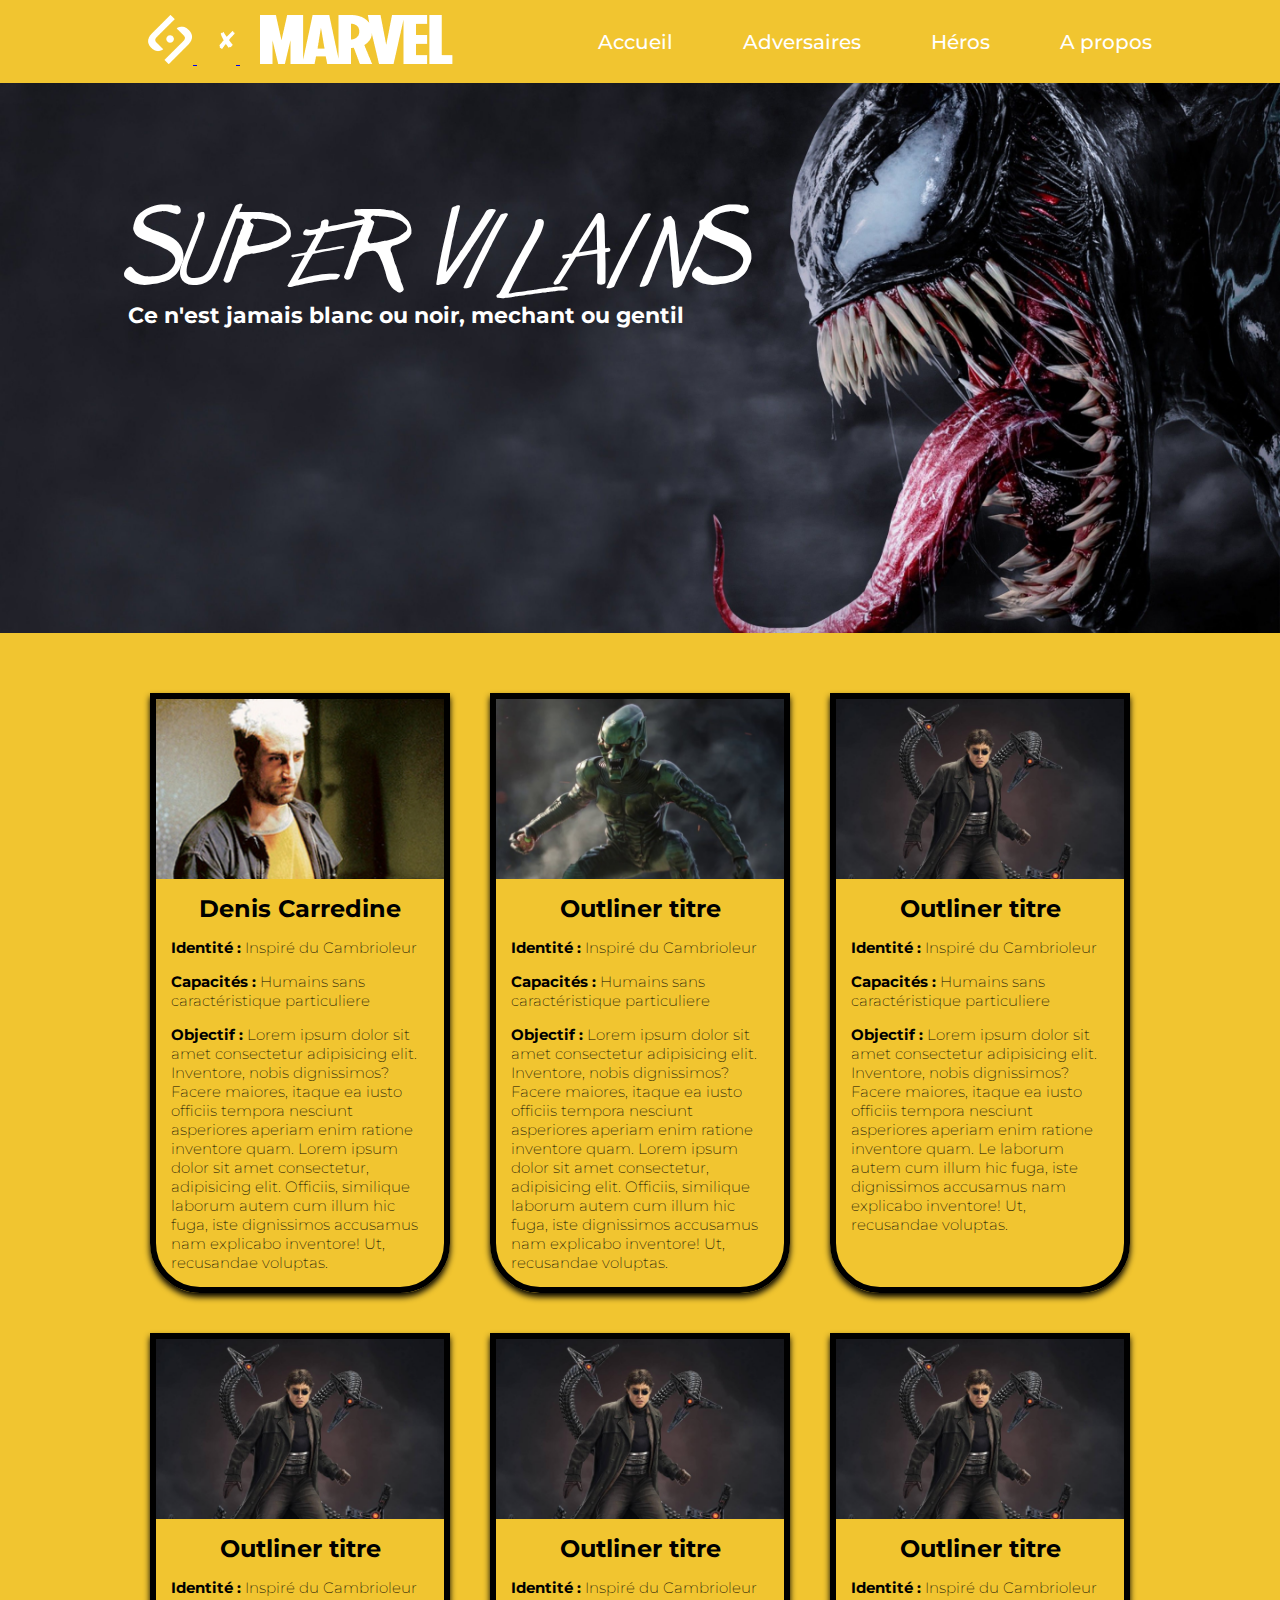
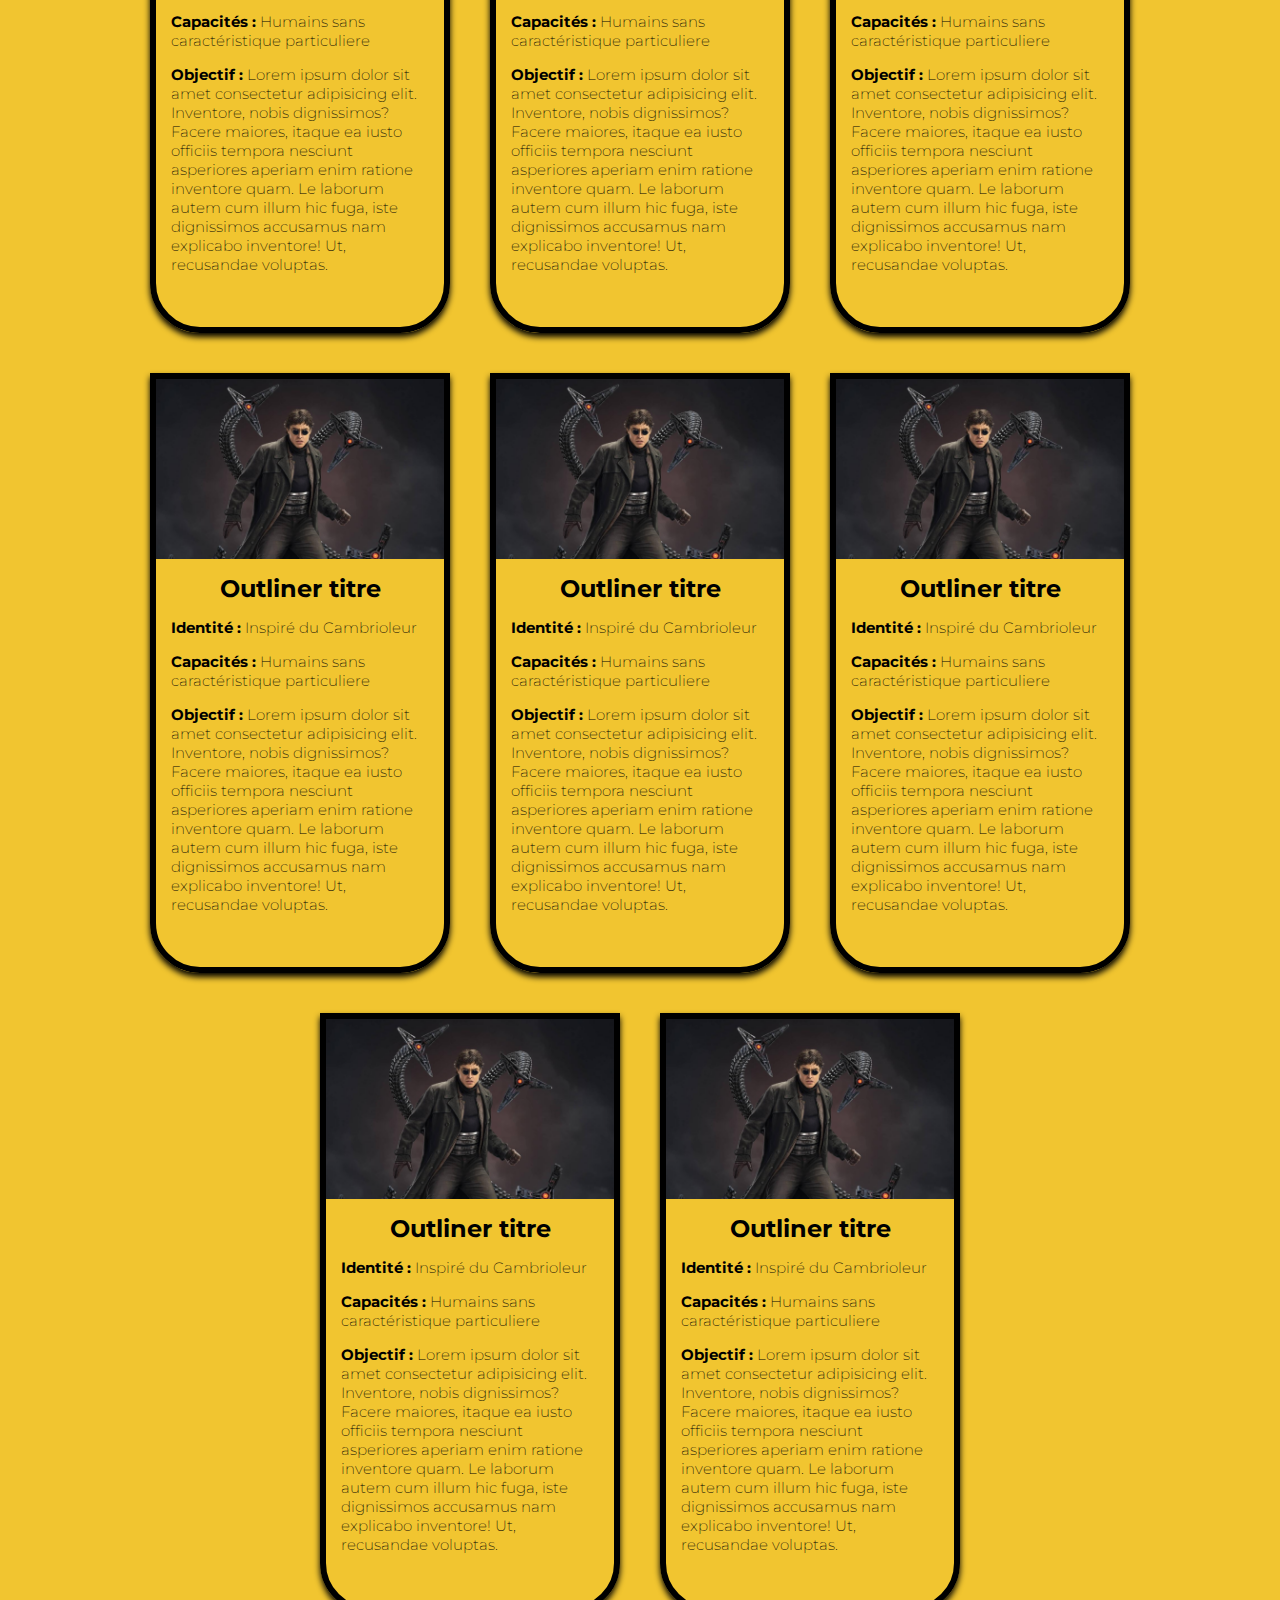
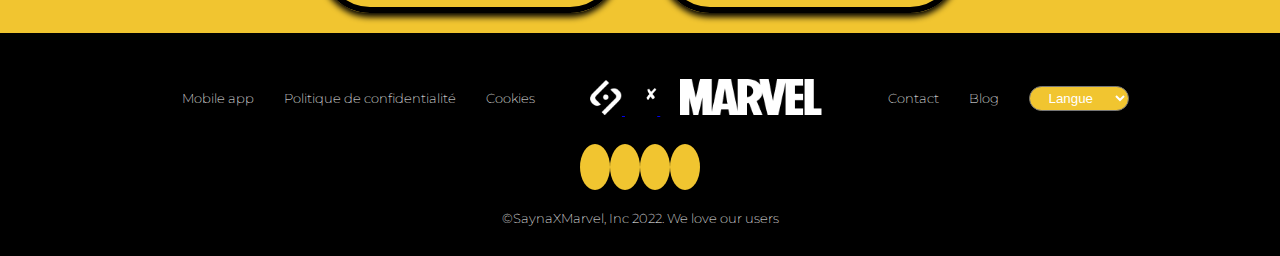
<file: SAYNA-HTMLCSS-NOWAYHOME-032022-main/SAYNA-HTMLCSS-NOWAYHOME-032022-main/adversaires.html>
<!DOCTYPE html>
<html lang="fr">
<head>
    <meta charset="UTF-8">
    <meta http-equiv="X-UA-Compatible" content="IE=edge">
    <meta name="viewport" content="width=device-width, initial-scale=1.0">
    <link rel="stylesheet" href="./assets/css/adversaires.css">
    <link rel="stylesheet" href="https://cdnjs.cloudflare.com/ajax/libs/font-awesome/6.1.1/css/all.min.css" integrity="sha512-KfkfwYDsLkIlwQp6LFnl8zNdLGxu9YAA1QvwINks4PhcElQSvqcyVLLD9aMhXd13uQjoXtEKNosOWaZqXgel0g==" crossorigin="anonymous" referrerpolicy="no-referrer" />
    <title>Spiderman - Adversaire</title>
</head>
<body>
    <header id="header-top">
        <nav>
            <div class="conteneur navigbar">
                <div class="brand">
                    <a href="bonus.html">
                        <img src="./assets/logo/logo1.png"  alt="">
                        <img src="./assets/logo/logo2.png"  alt="">
                        <img src="./assets/logo/logo3.png"  alt="">
                    </a>
                </div>
                <div class="menu">
                    <ul>
                        <li><a href="index.html" class="menu">Accueil</a></li>
                        <li><a href="adversaires.html" class="menu">Adversaires</a></li>
                        <li><a href="heros.html" class="menu">Héros</a></li>
                        <li><a href="apropos.html" class="menu">A propos</a></li>
                    </ul>
                </div>
            </div>
        </nav>
    </header>
    <main>
        <section id="hero" >
            <div class="conteneur">
                <nav>
                    <div class="brand-mobile">
                        <a href="index.html">
                            <img src="./assets/logo/logo1.png" width="15%" alt="">
                            <img src="./assets/logo/logo2.png" width="10%" alt="">
                            <img src="./assets/logo/logo3.png" width="60%" alt="">
                        </a>
                        <div><i class="fa-solid fa-ellipsis fa-2x"></i></div>
                    </div>
                </nav>
            </div>
            <div class="conteneur box">
                <h1 class="titre reveal">SUPER VILAINS</h1>
                <p class="description sous-titre">Ce n'est jamais blanc ou noir, mechant ou gentil</p>
            </div>
        </section>
        <section id="card-section" >
            <div class="conteneur">
                <div class="card">
                    <div class="card-hero">
                        <div class="card-image card-image-1"></div>
                        <h2 class="card-title">Denis Carredine</h2>
                        <div class="card-content">
                            <p><span>Identité :</span> Inspiré du Cambrioleur</p>
                            <p><span>Capacités :</span> Humains sans caractéristique particuliere</p>
                            <p><span>Objectif :</span> Lorem ipsum dolor sit amet consectetur adipisicing elit. Inventore, nobis dignissimos? Facere maiores, itaque ea iusto officiis tempora nesciunt asperiores aperiam enim ratione inventore quam. Lorem ipsum dolor sit amet consectetur, adipisicing elit. Officiis, similique laborum autem cum illum hic fuga, iste dignissimos accusamus nam explicabo inventore! Ut, recusandae voluptas.</p>
                        </div>
                    </div>
                    <div class="card-hero">
                        <div class="card-image card-image-2"></div>
                        <h2 class="card-title">Outliner titre</h2>
                        <div class="card-content">
                            <p><span>Identité :</span> Inspiré du Cambrioleur</p>
                            <p><span>Capacités :</span> Humains sans caractéristique particuliere</p>
                            <p><span>Objectif :</span> Lorem ipsum dolor sit amet consectetur adipisicing elit. Inventore, nobis dignissimos? Facere maiores, itaque ea iusto officiis tempora nesciunt asperiores aperiam enim ratione inventore quam. Lorem ipsum dolor sit amet consectetur, adipisicing elit. Officiis, similique laborum autem cum illum hic fuga, iste dignissimos accusamus nam explicabo inventore! Ut, recusandae voluptas.</p>
                        </div>
                    </div>
                    <div class="card-hero">
                        <div class="card-image card-image-3"></div>
                        <h2 class="card-title">Outliner titre</h2>
                        <div class="card-content">
                            <p><span>Identité :</span> Inspiré du Cambrioleur</p>
                            <p><span>Capacités :</span> Humains sans caractéristique particuliere</p>
                            <p><span>Objectif :</span> Lorem ipsum dolor sit amet consectetur adipisicing elit. Inventore, nobis dignissimos? Facere maiores, itaque ea iusto officiis tempora nesciunt asperiores aperiam enim ratione inventore quam. Le laborum autem cum illum hic fuga, iste dignissimos accusamus nam explicabo inventore! Ut, recusandae voluptas.</p>
                        </div>
                    </div>
                    <div class="card-hero">
                        <div class="card-image card-image-3"></div>
                        <h2 class="card-title">Outliner titre</h2>
                        <div class="card-content">
                            <p><span>Identité :</span> Inspiré du Cambrioleur</p>
                            <p><span>Capacités :</span> Humains sans caractéristique particuliere</p>
                            <p><span>Objectif :</span> Lorem ipsum dolor sit amet consectetur adipisicing elit. Inventore, nobis dignissimos? Facere maiores, itaque ea iusto officiis tempora nesciunt asperiores aperiam enim ratione inventore quam. Le laborum autem cum illum hic fuga, iste dignissimos accusamus nam explicabo inventore! Ut, recusandae voluptas.</p>
                        </div>
                    </div>
                    <div class="card-hero">
                        <div class="card-image card-image-3"></div>
                        <h2 class="card-title">Outliner titre</h2>
                        <div class="card-content">
                            <p><span>Identité :</span> Inspiré du Cambrioleur</p>
                            <p><span>Capacités :</span> Humains sans caractéristique particuliere</p>
                            <p><span>Objectif :</span> Lorem ipsum dolor sit amet consectetur adipisicing elit. Inventore, nobis dignissimos? Facere maiores, itaque ea iusto officiis tempora nesciunt asperiores aperiam enim ratione inventore quam. Le laborum autem cum illum hic fuga, iste dignissimos accusamus nam explicabo inventore! Ut, recusandae voluptas.</p>
                        </div>
                    </div>
                    <div class="card-hero">
                        <div class="card-image card-image-3"></div>
                        <h2 class="card-title">Outliner titre</h2>
                        <div class="card-content">
                            <p><span>Identité :</span> Inspiré du Cambrioleur</p>
                            <p><span>Capacités :</span> Humains sans caractéristique particuliere</p>
                            <p><span>Objectif :</span> Lorem ipsum dolor sit amet consectetur adipisicing elit. Inventore, nobis dignissimos? Facere maiores, itaque ea iusto officiis tempora nesciunt asperiores aperiam enim ratione inventore quam. Le laborum autem cum illum hic fuga, iste dignissimos accusamus nam explicabo inventore! Ut, recusandae voluptas.</p>
                        </div>
                    </div>
                    <div class="card-hero">
                        <div class="card-image card-image-3"></div>
                        <h2 class="card-title">Outliner titre</h2>
                        <div class="card-content">
                            <p><span>Identité :</span> Inspiré du Cambrioleur</p>
                            <p><span>Capacités :</span> Humains sans caractéristique particuliere</p>
                            <p><span>Objectif :</span> Lorem ipsum dolor sit amet consectetur adipisicing elit. Inventore, nobis dignissimos? Facere maiores, itaque ea iusto officiis tempora nesciunt asperiores aperiam enim ratione inventore quam. Le laborum autem cum illum hic fuga, iste dignissimos accusamus nam explicabo inventore! Ut, recusandae voluptas.</p>
                        </div>
                    </div>
                    <div class="card-hero">
                        <div class="card-image card-image-3"></div>
                        <h2 class="card-title">Outliner titre</h2>
                        <div class="card-content">
                            <p><span>Identité :</span> Inspiré du Cambrioleur</p>
                            <p><span>Capacités :</span> Humains sans caractéristique particuliere</p>
                            <p><span>Objectif :</span> Lorem ipsum dolor sit amet consectetur adipisicing elit. Inventore, nobis dignissimos? Facere maiores, itaque ea iusto officiis tempora nesciunt asperiores aperiam enim ratione inventore quam. Le laborum autem cum illum hic fuga, iste dignissimos accusamus nam explicabo inventore! Ut, recusandae voluptas.</p>
                        </div>
                    </div>
                    <div class="card-hero">
                        <div class="card-image card-image-3"></div>
                        <h2 class="card-title">Outliner titre</h2>
                        <div class="card-content">
                            <p><span>Identité :</span> Inspiré du Cambrioleur</p>
                            <p><span>Capacités :</span> Humains sans caractéristique particuliere</p>
                            <p><span>Objectif :</span> Lorem ipsum dolor sit amet consectetur adipisicing elit. Inventore, nobis dignissimos? Facere maiores, itaque ea iusto officiis tempora nesciunt asperiores aperiam enim ratione inventore quam. Le laborum autem cum illum hic fuga, iste dignissimos accusamus nam explicabo inventore! Ut, recusandae voluptas.</p>
                        </div>
                    </div>
                    <div class="card-hero">
                        <div class="card-image card-image-3"></div>
                        <h2 class="card-title">Outliner titre</h2>
                        <div class="card-content">
                            <p><span>Identité :</span> Inspiré du Cambrioleur</p>
                            <p><span>Capacités :</span> Humains sans caractéristique particuliere</p>
                            <p><span>Objectif :</span> Lorem ipsum dolor sit amet consectetur adipisicing elit. Inventore, nobis dignissimos? Facere maiores, itaque ea iusto officiis tempora nesciunt asperiores aperiam enim ratione inventore quam. Le laborum autem cum illum hic fuga, iste dignissimos accusamus nam explicabo inventore! Ut, recusandae voluptas.</p>
                        </div>
                    </div>
                    <div class="card-hero">
                        <div class="card-image card-image-3"></div>
                        <h2 class="card-title">Outliner titre</h2>
                        <div class="card-content">
                            <p><span>Identité :</span> Inspiré du Cambrioleur</p>
                            <p><span>Capacités :</span> Humains sans caractéristique particuliere</p>
                            <p><span>Objectif :</span> Lorem ipsum dolor sit amet consectetur adipisicing elit. Inventore, nobis dignissimos? Facere maiores, itaque ea iusto officiis tempora nesciunt asperiores aperiam enim ratione inventore quam. Le laborum autem cum illum hic fuga, iste dignissimos accusamus nam explicabo inventore! Ut, recusandae voluptas.</p>
                        </div>
                    </div>
                </div>
            </div>
        </section> 
    </main>

    <footer>
        <div class="conteneur footer">
            <div class="navigation-footer">
                <ul class="list1">
                    <li><a href="#">Mobile app</a></li>
                    <li><a href="#">Politique de confidentialité</a></li>
                    <li><a href="#">Cookies</a></li>
                </ul>
                <div class="brand">
                    <a href="#">
                        <img src="./assets/logo/logo1.png" width="16%" alt="">
                        <img src="./assets/logo/logo2.png" width="10%" alt="">
                        <img src="./assets/logo/logo3.png" width="50%" alt="">
                    </a>
                </div>
                <ul class="list2">
                    <li><a href="#">Contact</a></li>
                    <li><a href="#">Blog</a></li>
                    <li><select class="formselect">
                        <option selected="">Langue</option>
                        <option>Francais</option>
                        <option>Anglais</option>
                        <option>Espagnol</option>
                        <option>Creole</option>
                        </select></li>
                </ul>
            </div>
            <div class="media">
                <i class="fa-brands fa-facebook-f fa-2x footer-icones"></i>
                <i class="fa-brands fa-instagram fa-2x footer-icones"></i>
                <i class="fa-brands fa-twitter fa-2x footer-icones"></i>
                <i class="fa-brands fa-youtube fa-2x footer-icones"></i>
            </div>
            <div class="copyright">
                <p>&copy;SaynaXMarvel, Inc 2022. We love our users</p>
            </div>
        </div>
    </footer>


     <!-- lien vers le fichier global.js -->
     <script src="./../JS/global.js"></script>
     <!-- lien vers le fichier adversaires.js -->
     <script src="./../JS/adversaires.js"></script>

</body>
</html>
</file>
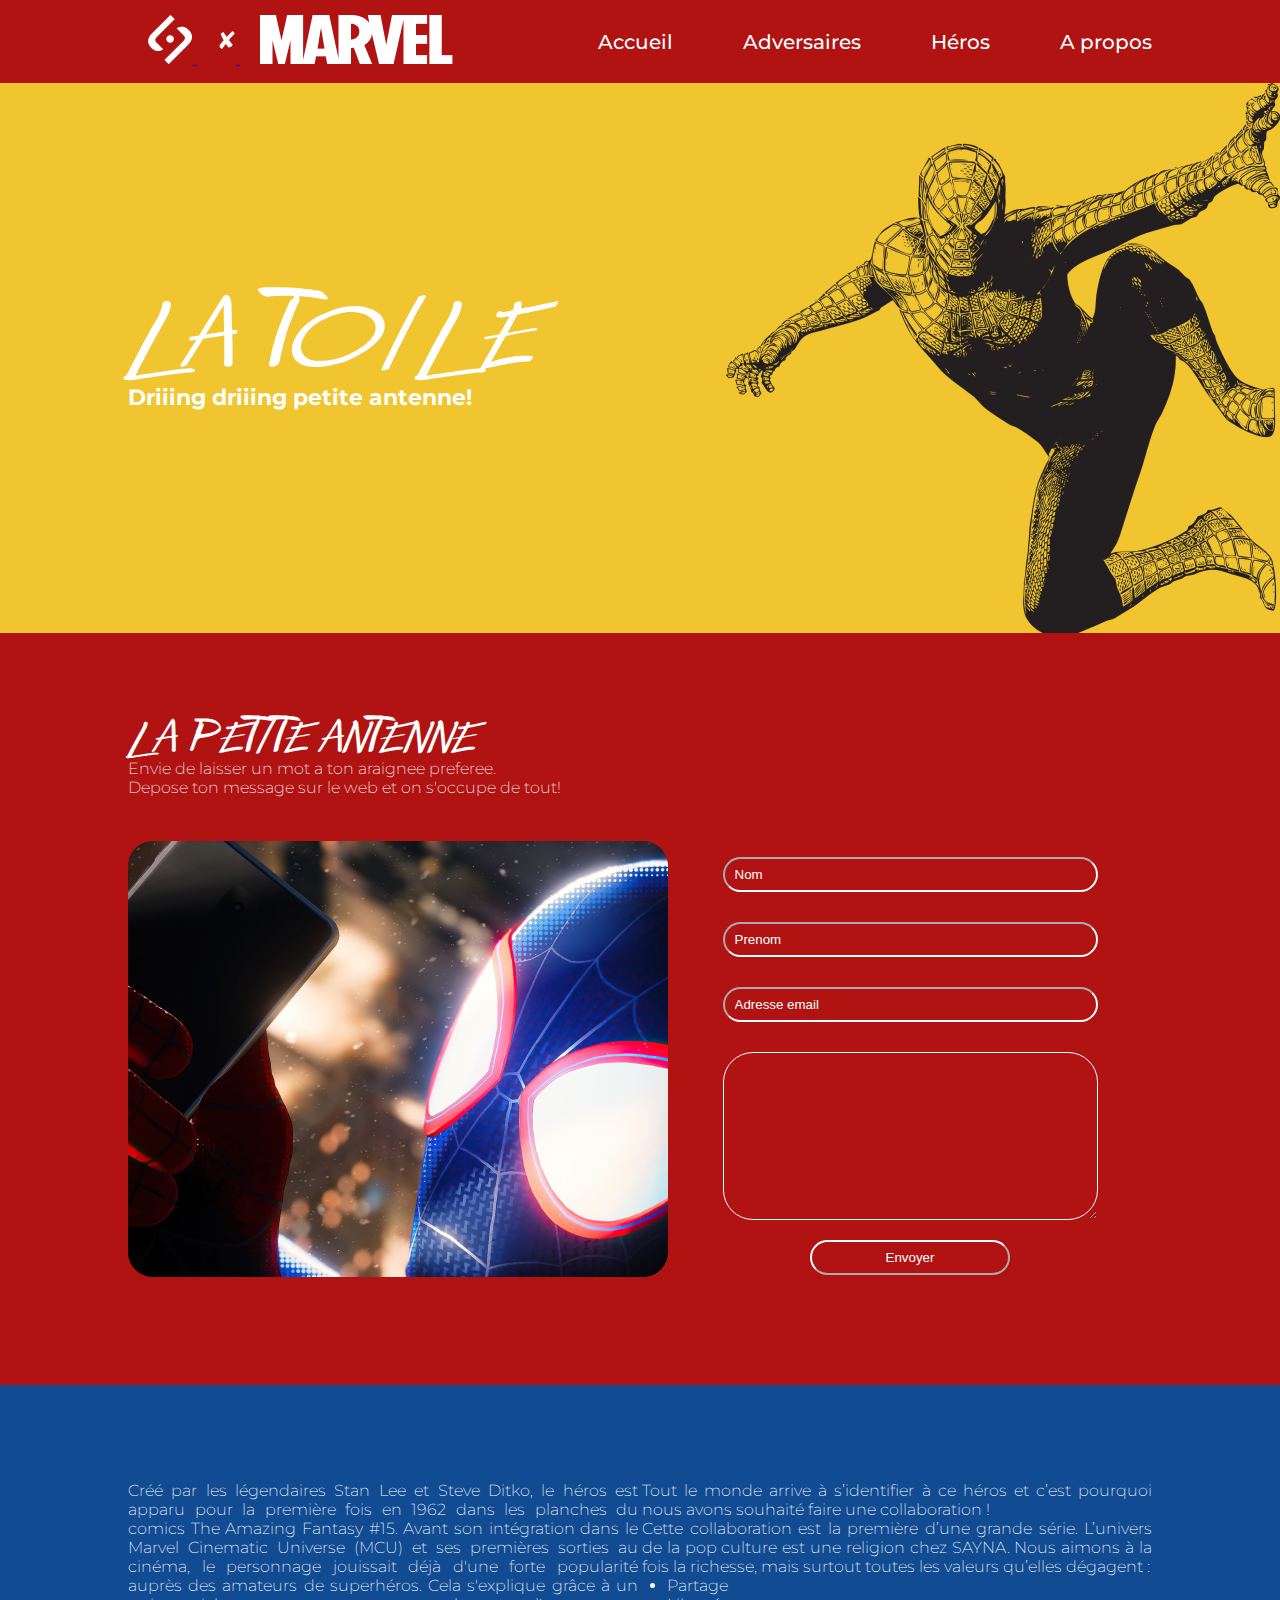
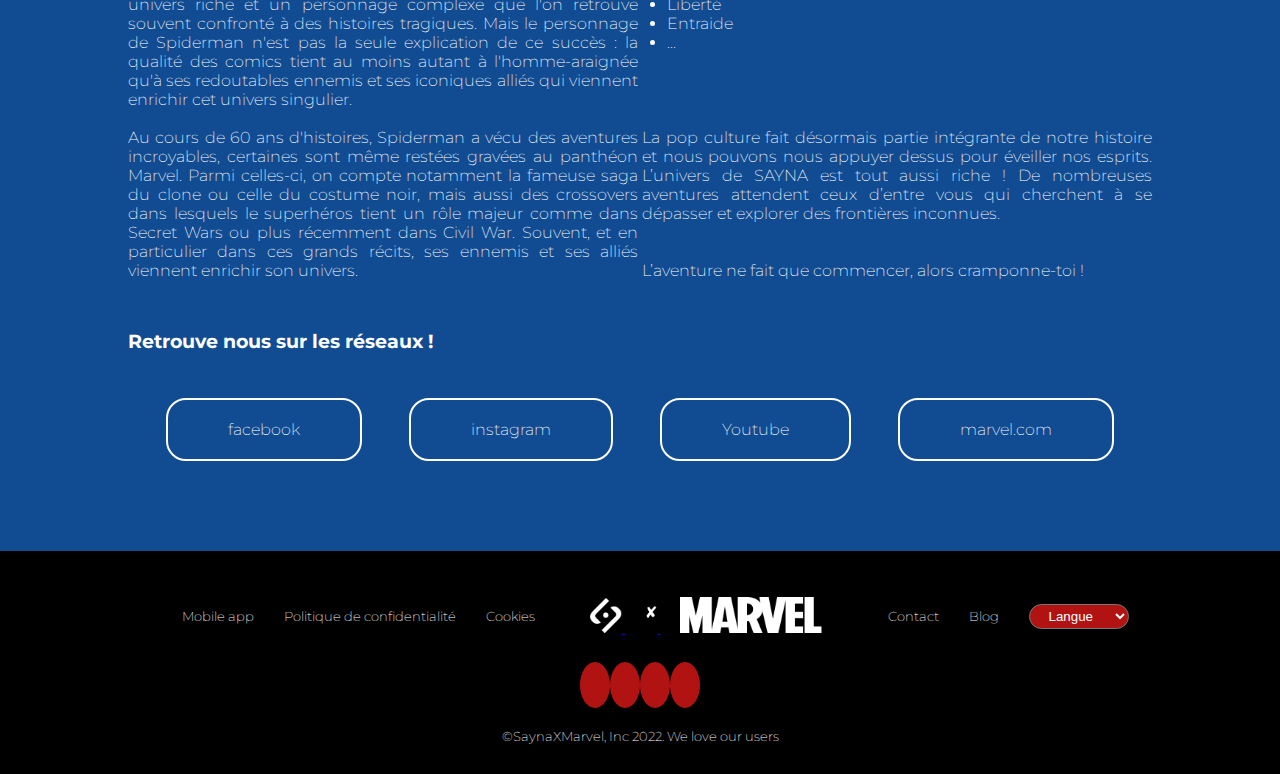
<file: SAYNA-HTMLCSS-NOWAYHOME-032022-main/SAYNA-HTMLCSS-NOWAYHOME-032022-main/apropos.html>
<!DOCTYPE html>
<html lang="fr">
<head>
    <meta charset="UTF-8">
    <meta http-equiv="X-UA-Compatible" content="IE=edge">
    <meta name="viewport" content="width=device-width, initial-scale=1.0">
    <link rel="stylesheet" href="https://cdnjs.cloudflare.com/ajax/libs/font-awesome/6.1.1/css/all.min.css" integrity="sha512-KfkfwYDsLkIlwQp6LFnl8zNdLGxu9YAA1QvwINks4PhcElQSvqcyVLLD9aMhXd13uQjoXtEKNosOWaZqXgel0g==" crossorigin="anonymous" referrerpolicy="no-referrer" />
    <link rel="stylesheet" href="./assets/css/adversaires.css">
    <link rel="stylesheet" href="./assets/css/apropos.css">
    <title>Spiderman - A Propos</title>
</head>
<body>
    <header id="header-top">
        <nav>
            <div class="conteneur navigbar">
                <div class="brand">
                    <a href="bonus.html">
                        <img src="./assets/logo/logo1.png" alt="">
                        <img src="./assets/logo/logo2.png" alt="">
                        <img src="./assets/logo/logo3.png" alt="">
                    </a>
                </div>
                <div class="menu">
                    <ul>
                        <li><a href="index.html" class="menu">Accueil</a></li>
                        <li><a href="adversaires.html" class="menu">Adversaires</a></li>
                        <li><a href="heros.html" class="menu">Héros</a></li>
                        <li><a href="apropos.html" class="menu">A propos</a></li>
                    </ul>
                </div>
            </div>
        </nav>
    </header>
    <header id="header-top2">
        <div class="conteneur">
            <div class="brand-mobile">
                <a href="index.html">
                    <img src="./assets/logo/logo1.png" width="15%" alt="">
                    <img src="./assets/logo/logo2.png" width="10%" alt="">
                    <img src="./assets/logo/logo3.png" width="60%" alt="">
                </a>
                <div><i class="fa-solid fa-ellipsis fa-2x"></i></div>
            </div>
        </div>
    </header>
    <main>
        <section id="hero">
            <div class="image-rotate"></div>
            <!-- <div class="conteneur">
                <div class="brand-mobile">
                    <a href="index.html">
                        <img src="./assets/logo/logo1.png" width="15%" alt="">
                        <img src="./assets/logo/logo2.png" width="10%" alt="">
                        <img src="./assets/logo/logo3.png" width="60%" alt="">
                    </a>
                    <div><i class="fa-solid fa-ellipsis fa-2x"></i></div>
                </div>
            </div> -->
            <div class="conteneur box">
                <h1 class="titre reveal">LA TOILE</h1>
                <p class="description sous-titre">Driiing driiing petite antenne!</p>
            </div>
        </section>
        <section id="antenne">
            <div class="conteneur">
                <div class="antenne-header">
                    <h1 class="reveal">LA PETITE ANTENNE</h1>
                    <p class="sous-titre">Envie de laisser un mot a ton araignee preferee. <br>
                    Depose ton message sur le web et on s'occupe de tout! </p>
                </div>
                <div class="antenne-body">
                    <div>
                        <img class="antenne-image" src="./assets/img/img34.png" style="width: 100%;" alt="">
                    </div>
                    <div class="formulaire">
                        <div class="pop">
                            <h1>Merci d'avoir remplie le formulaire</h1>
                            <p>Nous avons reçu les iformations vous concernant</p>
                            <p>Nous restons en contact !</p>
                            <div class="annuler">X</div>
                        </div>
                        <form id="infos" action="" method="">
                            <input class="form-antenne" type="text" placeholder="Nom">
                            <input class="form-antenne" type="text" placeholder="Prenom" >
                            <input class="form-antenne " type="email" name="" id="" placeholder="Adresse email">
                            <textarea class="form-antenne" name="" id="" cols="30" rows="10"></textarea>
                            <input class="form-button" type="submit" value="Envoyer">
                        </form>
                    </div>
                </div>
            </div>
        </section>
        <section id="saynaxmarvel">
            <div class="conteneur">
                <h1 class="reveal">SAYNAXMARVEL</h1>
                <div class="saynaxmarvel-body">
                    <div class="box-text">
                        <p class="text">
                            Créé par les légendaires Stan Lee et Steve Ditko, le héros est apparu pour la première fois en 1962 dans les planches du comics The Amazing Fantasy #15. Avant son intégration dans le Marvel Cinematic Universe (MCU) et ses premières sorties au cinéma, le personnage jouissait déjà d'une forte popularité auprès des amateurs de superhéros. Cela s'explique grâce à un univers riche et un personnage complexe que l'on retrouve souvent confronté à des histoires tragiques. Mais le personnage de Spiderman n'est pas la seule explication de ce succès : la qualité des comics tient au moins autant à l'homme-araignée qu'à ses redoutables ennemis et ses iconiques alliés qui viennent enrichir cet univers singulier.
                       <br>
                       <br>
                            Au cours de 60 ans d'histoires, Spiderman a vécu des aventures incroyables, certaines sont même restées gravées au panthéon Marvel. Parmi celles-ci, on compte notamment la fameuse saga du clone ou celle du costume noir, mais aussi des crossovers dans lesquels le superhéros tient un rôle majeur comme dans Secret Wars ou plus récemment dans Civil War. Souvent, et en particulier dans ces grands récits, ses ennemis et ses alliés viennent enrichir son univers.
                        </p>
                    </div>

                    <div class="box-text">
                        <p class="text">
                            Tout le monde arrive à s’identifier à ce héros et c’est pourquoi nous avons souhaité faire une collaboration !
                            <br>
                            Cette collaboration est la première d’une grande série. L’univers de la pop culture est une religion chez SAYNA. Nous aimons à la fois la richesse, mais surtout toutes les valeurs qu’elles dégagent :
                            <ul>
                                <li>Partage</li>
                                <li>Liberté</li>
                                <li>Entraide</li>
                                <li>...</li>
                            </ul>
                            
                            <br>
                            <br>
                            <br>
                            <br>
                            La pop culture fait désormais partie intégrante de notre histoire et nous pouvons nous appuyer dessus pour éveiller nos esprits.
                            L’univers de SAYNA est tout aussi riche ! De nombreuses aventures attendent ceux d’entre vous qui cherchent à se dépasser et explorer des frontières inconnues.
                            <br>
                            <br>
                            <br>
                            L’aventure ne fait que commencer, alors cramponne-toi !
                        </p>
                    </div>
                </div>
                <div class="saynaxmarvel-media">
                    <h3>Retrouve nous sur les réseaux !</h3>
                    <div class="media">
                        <a href="#">facebook</a>
                        <a href="#">instagram</a>
                        <a href="#">Youtube</a>
                        <a href="#">marvel.com</a>
                    </div>
                </div>
            </div>
        </section>
    </main>
    <footer>
        <div class="conteneur footer">
            <div class="navigation-footer">
                <ul class="list1">
                    <li><a href="#">Mobile app</a></li>
                    <li><a href="#">Politique de confidentialité</a></li>
                    <li><a href="#">Cookies</a></li>
                </ul>
                <div class="brand">
                    <a href="#">
                        <img src="./assets/logo/logo1.png" width="16%" alt="">
                        <img src="./assets/logo/logo2.png" width="10%" alt="">
                        <img src="./assets/logo/logo3.png" width="50%" alt="">
                    </a>
                </div>
                <ul class="list2">
                    <li><a href="#">Contact</a></li>
                    <li><a href="#">Blog</a></li>
                    <li><select class="formselect">
                        <option selected="">Langue</option>
                        <option>Francais</option>
                        <option>Anglais</option>
                        <option>Espagnol</option>
                        <option>Creole</option>
                        </select></li>
                </ul>
            </div>
            <div class="media">
                <i class="fa-brands fa-facebook-f fa-2x footer-icones"></i>
                <i class="fa-brands fa-instagram fa-2x footer-icones"></i>
                <i class="fa-brands fa-twitter fa-2x footer-icones"></i>
                <i class="fa-brands fa-youtube fa-2x footer-icones"></i>
            </div>
            <div class="copyright">
                <p>&copy;SaynaXMarvel, Inc 2022. We love our users</p>
            </div>
        </div>
    </footer>


      <!-- lien vers le fichier global.js -->
      <script src="./../JS/global.js"></script>
      <!-- lien vers le fichier Apropos.js -->
      <script src="./../JS/Apropos.js"></script>


</body>
</html>
</file>
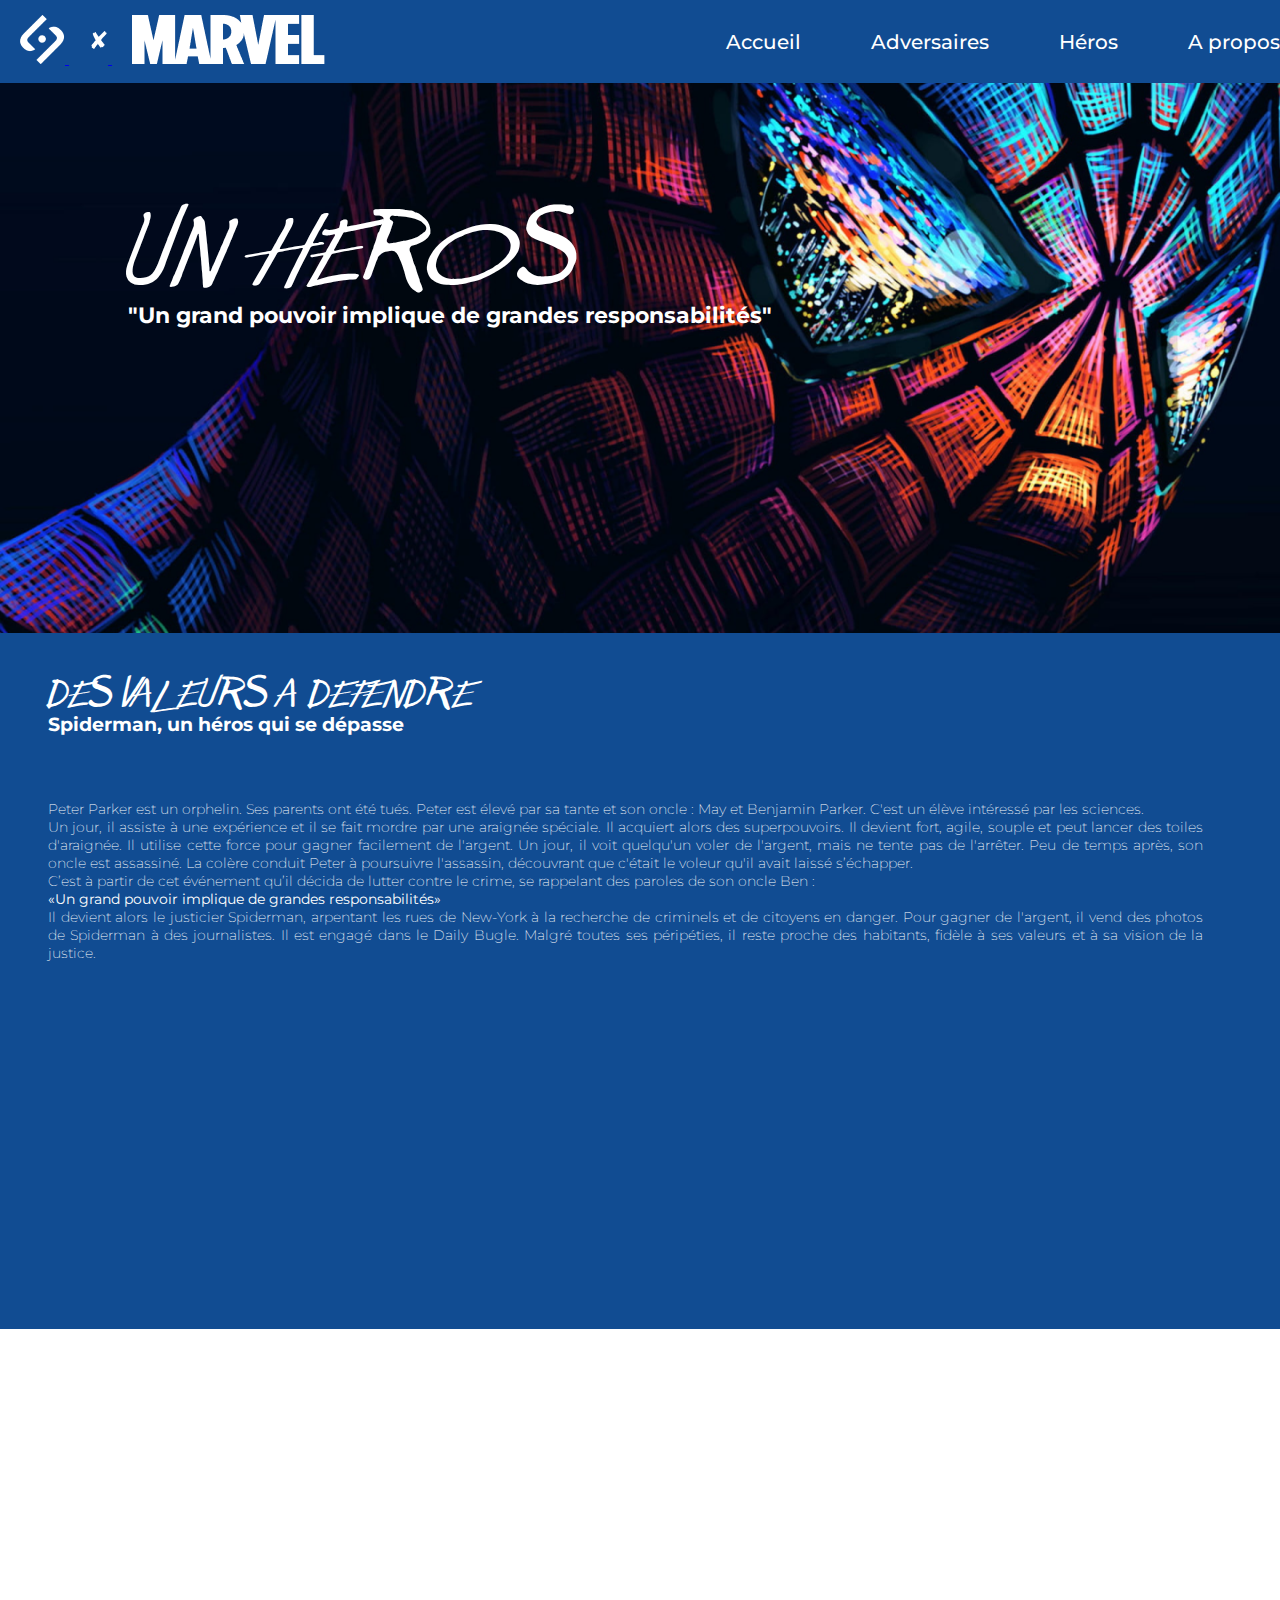
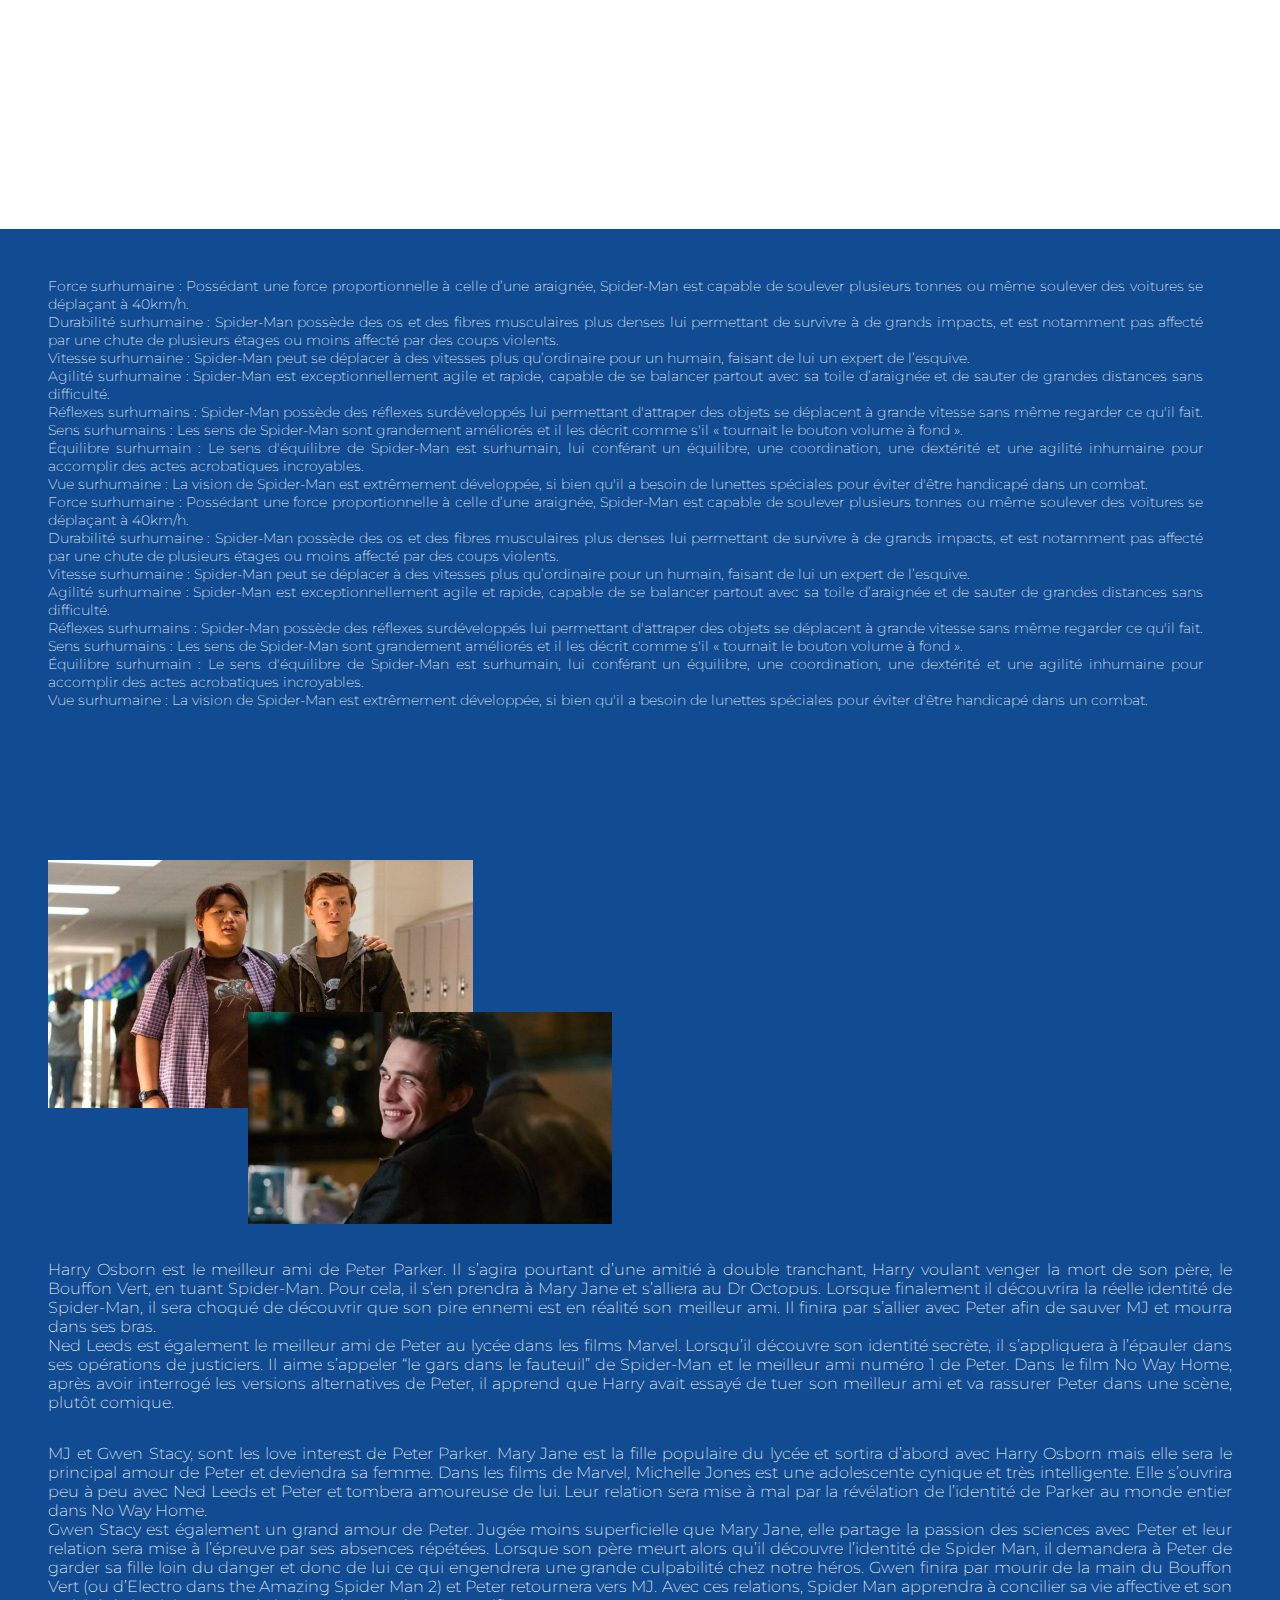
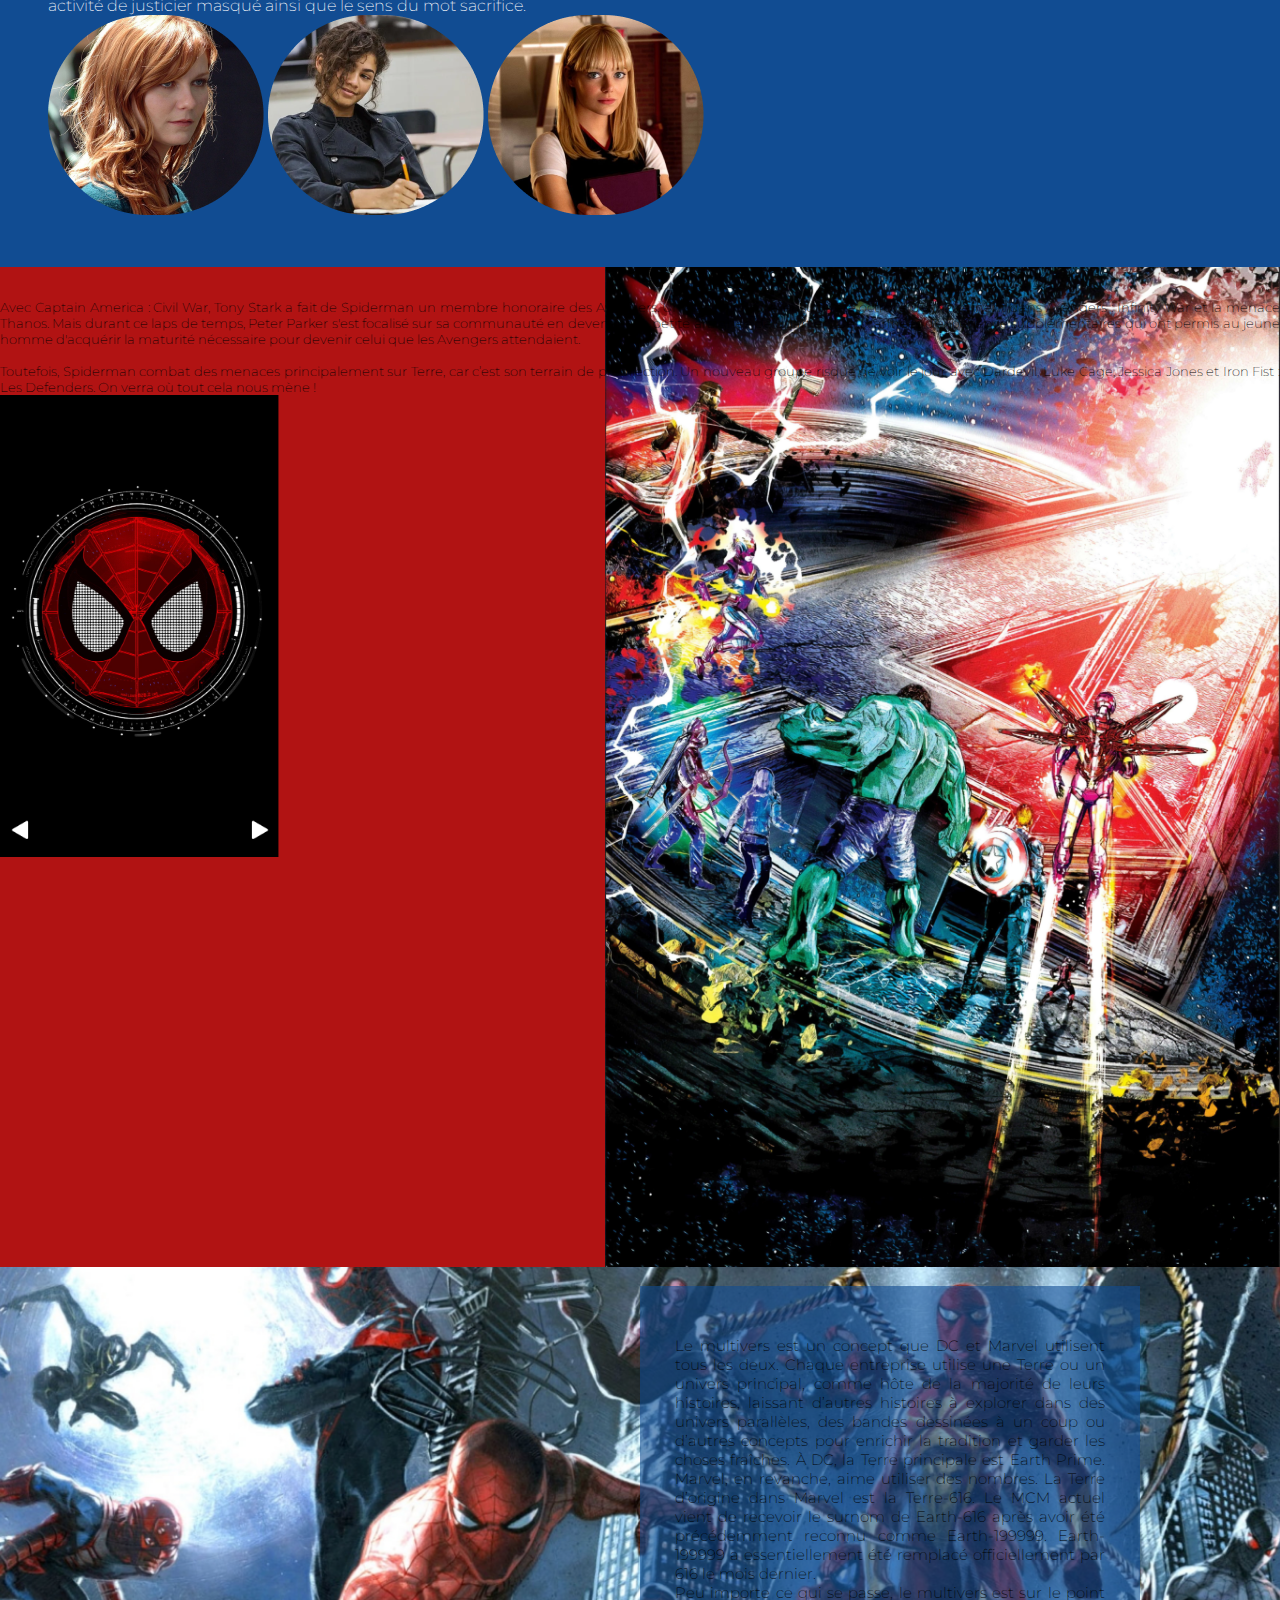
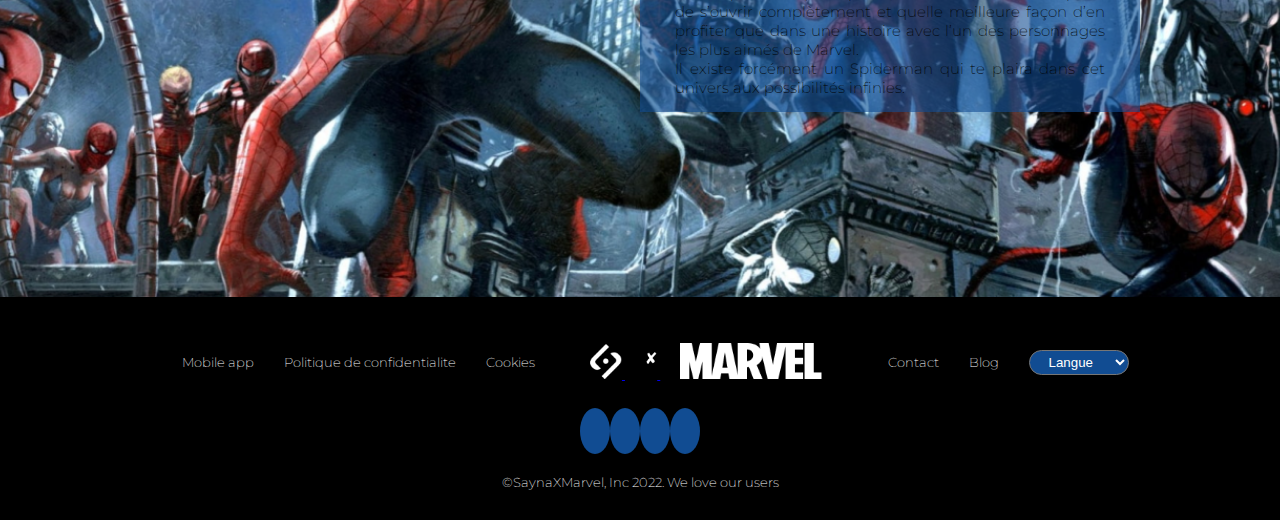
<file: SAYNA-HTMLCSS-NOWAYHOME-032022-main/SAYNA-HTMLCSS-NOWAYHOME-032022-main/heros.html>
<!DOCTYPE html>
<html lang="fr">
<head>
    <meta charset="UTF-8">
    <meta http-equiv="X-UA-Compatible" content="IE=edge">
    <meta name="viewport" content="width=device-width, initial-scale=1.0">
    <link href="https://cdn.jsdelivr.net/npm/bootstrap@5.1.3/dist/css/bootstrap.min.css" rel="stylesheet" integrity="sha384-1BmE4kWBq78iYhFldvKuhfTAU6auU8tT94WrHftjDbrCEXSU1oBoqyl2QvZ6jIW3" crossorigin="anonymous">
    <link rel="stylesheet" href="https://cdnjs.cloudflare.com/ajax/libs/font-awesome/6.1.1/css/all.min.css" integrity="sha512-KfkfwYDsLkIlwQp6LFnl8zNdLGxu9YAA1QvwINks4PhcElQSvqcyVLLD9aMhXd13uQjoXtEKNosOWaZqXgel0g==" crossorigin="anonymous" referrerpolicy="no-referrer" />
    <link rel="stylesheet" href="./assets/css/adversaires.css">
    <link rel="stylesheet" href="./assets/css/heros.css">
    <!-- lien cdn font-awesome -->
    <link rel="stylesheet" href="https://cdnjs.cloudflare.com/ajax/libs/font-awesome/6.1.1/css/all.min.css" integrity="sha512-KfkfwYDsLkIlwQp6LFnl8zNdLGxu9YAA1QvwINks4PhcElQSvqcyVLLD9aMhXd13uQjoXtEKNosOWaZqXgel0g==" crossorigin="anonymous" referrerpolicy="no-referrer" />
    <title>Spiderman - Heros</title>
</head>
<body>
    <header id="header-top">
        <nav>
            <div class="container navigbar">
                <div class="brand">
                    <a href="bonus.html">
                        <img src="./assets/logo/logo1.png" alt="">
                        <img src="./assets/logo/logo2.png" alt="">
                        <img src="./assets/logo/logo3.png" alt="">
                    </a>
                </div>
                <div class="menu">
                    <ul>
                        <li><a href="index.html" class="menu">Accueil</a></li>
                        <li><a href="adversaires.html" class="menu">Adversaires</a></li>
                        <li><a href="heros.html" class="menu">Héros</a></li>
                        <li><a href="apropos.html" class="menu">A propos</a></li>
                    </ul>
                </div>
            </div>
        </nav>
    </header>
    <main>
        <section id="hero" >
            <div class="container">
                <div class="d-flex d-sm-none brand-mobile">
                    <a href="index.html">
                        <img src="./assets/logo/logo1.png" width="15%" alt="">
                        <img src="./assets/logo/logo2.png" width="10%" alt="">
                        <img src="./assets/logo/logo3.png" width="60%" alt="">
                    </a>
                    <div class="menu-mobile"><i class="fa-solid fa-ellipsis fa-2x"></i></div>
                </div>
            </div>
            <div class="conteneur box">
                <h1 class="titre reveal">UN HEROS</h1>
                <p class="description sous-titre">"Un grand pouvoir implique de grandes responsabilités"</p>
            </div>
        </section>
        <section id="valeurs">
            <div class="container">
                <div class="valeurs-head">
                    <h1 class="reveal">DES VALEURS A DEFENDRE</h1>
                    <h3 class="sous-titre">Spiderman, un héros qui se dépasse</h3>
                </div>
                <div class="row align-items-center valeurs-body ">
                    <div class="col-md-6 fw-light text">
                        <p>Peter Parker est un orphelin. Ses parents ont été tués. Peter est élevé par sa tante et son oncle : May et Benjamin Parker. C'est un élève intéressé par les sciences.
                        </p>
                        <p>Un jour, il assiste à une expérience et il se fait mordre par une araignée spéciale. Il acquiert alors des superpouvoirs. Il devient fort, agile, souple et peut lancer des toiles d'araignée. Il utilise cette force pour gagner facilement de l'argent. Un jour, il voit quelqu'un voler de l'argent, mais ne tente pas de l'arrêter. Peu de temps après, son oncle est assassiné. La colère conduit Peter à poursuivre l'assassin, découvrant que c'était le voleur qu'il avait laissé s’échapper.
                        </p>
                        <p>C’est à partir de cet événement qu’il décida de lutter contre le crime, se rappelant des paroles de son oncle Ben :</p>
                        <p><b> &laquo;Un grand pouvoir implique de grandes responsabilités&raquo; </b></p>
                        <p>Il devient alors le justicier Spiderman, arpentant les rues de New-York à la recherche de criminels et de citoyens en danger.
                            Pour gagner de l'argent, il vend des photos de Spiderman à des journalistes. Il est engagé dans le Daily Bugle.
                            Malgré toutes ses péripéties, il reste proche des habitants, fidèle à ses valeurs et à sa vision de la justice.</p>
                    </div>
                    <div class="col-md-6 video">
                        <iframe width="560" height="315" src="https://www.youtube.com/embed/masukri2JiQ" title="YouTube video player" frameborder="0" allow="accelerometer; autoplay; clipboard-write; encrypted-media; gyroscope; picture-in-picture" allowfullscreen></iframe>
                    </div>
                </div>
            </div>
        </section>
        <section id="fondations">
            <div class="container text-white">
                <h1 class="text-uppercase reveal">Des fondations solides</h1>
                <h3 class="sous-titre">De quoi est-il vraiment capable ?</h3>
            </div>
        </section>
        <section id="heros-info">
            <div class="container">
                <div class="row">
                    <div class="col-md-6 text fw-light">
                        <p> <span class="fw-bold">Force surhumaine :</span> Possédant une force proportionnelle à celle d’une araignée, Spider-Man est capable de soulever plusieurs tonnes ou même soulever des voitures se déplaçant à 40km/h.<br> 
                        <span class="fw-bold"> Durabilité surhumaine :</span> Spider-Man possède des os et des fibres musculaires plus denses lui permettant de survivre à de grands impacts, et est notamment pas affecté par une chute de plusieurs étages ou moins affecté par des coups violents. <br> 
                        <span class="fw-bold">Vitesse surhumaine :</span> Spider-Man peut se déplacer à des vitesses plus qu’ordinaire pour un humain, faisant de lui un expert de l’esquive. <br>
                        <span class="fw-bold">Agilité surhumaine :</span> Spider-Man est exceptionnellement agile et rapide, capable de se balancer partout avec sa toile d’araignée et de sauter de grandes distances sans difficulté.</p>
                        <p> <span class="fw-bold">Réflexes surhumains :</span> Spider-Man possède des réflexes surdéveloppés lui permettant d'attraper des objets se déplacent à grande vitesse sans même regarder ce qu'il fait.
                            Sens surhumains : Les sens de Spider-Man sont grandement améliorés et il les décrit comme s'il « tournait le bouton volume à fond ».
                            <br> 
                        <span class="fw-bold"> Équilibre surhumain :</span> Le sens d'équilibre de Spider-Man est surhumain, lui conférant un équilibre, une coordination, une dextérité et une agilité inhumaine pour accomplir des actes acrobatiques incroyables.
                        <br> 
                        <span class="fw-bold">Vue surhumaine :</span> La vision de Spider-Man est extrêmement développée, si bien qu'il a besoin de lunettes spéciales pour éviter d'être handicapé dans un combat.
                        </p>
                    </div>
                    <div class="col-md-6 text fw-light">
                        <p> <span class="fw-bold">Force surhumaine :</span> Possédant une force proportionnelle à celle d’une araignée, Spider-Man est capable de soulever plusieurs tonnes ou même soulever des voitures se déplaçant à 40km/h.<br> 
                            <span class="fw-bold"> Durabilité surhumaine :</span> Spider-Man possède des os et des fibres musculaires plus denses lui permettant de survivre à de grands impacts, et est notamment pas affecté par une chute de plusieurs étages ou moins affecté par des coups violents. <br> 
                            <span class="fw-bold">Vitesse surhumaine :</span> Spider-Man peut se déplacer à des vitesses plus qu’ordinaire pour un humain, faisant de lui un expert de l’esquive. <br>
                            <span class="fw-bold">Agilité surhumaine :</span> Spider-Man est exceptionnellement agile et rapide, capable de se balancer partout avec sa toile d’araignée et de sauter de grandes distances sans difficulté.</p>
                            <p> <span class="fw-bold">Réflexes surhumains :</span> Spider-Man possède des réflexes surdéveloppés lui permettant d'attraper des objets se déplacent à grande vitesse sans même regarder ce qu'il fait.
                                Sens surhumains : Les sens de Spider-Man sont grandement améliorés et il les décrit comme s'il « tournait le bouton volume à fond ».
                                <br> 
                            <span class="fw-bold"> Équilibre surhumain :</span> Le sens d'équilibre de Spider-Man est surhumain, lui conférant un équilibre, une coordination, une dextérité et une agilité inhumaine pour accomplir des actes acrobatiques incroyables.
                            <br> 
                            <span class="fw-bold">Vue surhumaine :</span> La vision de Spider-Man est extrêmement développée, si bien qu'il a besoin de lunettes spéciales pour éviter d'être handicapé dans un combat.
                            </p>
                    </div>
                </div>
            </div>
        </section>
        <section id="entourage">
            <div class="container">
                <div class="entourage-head">
                    <h1 class="text-uppercase reveal">Jamais Seul</h1>
                    <h3 class="sous-titre">Son entourage proche</h3>
                </div>
                <div class="row">
                    <div class="col-md-6">
                        <div class="entourage-image1">
                            <img class="img-fluid zoom" src="./assets/img/img21.png" alt="">
                        </div>
                        <div class="entourage-image2">
                            <img class="img-fluid zoom" src="./assets/img/img22.png" alt="">
                        </div>
                    </div>
                    <div class="col-md-6">
                        <h1 class="text-uppercase reveal">Des meilleurs amis</h1>
                        <p class="entourage-text" >Harry Osborn est le meilleur ami de Peter Parker. Il s’agira pourtant d’une amitié à double tranchant, Harry voulant venger la mort de son père, le Bouffon Vert, en tuant Spider-Man. Pour cela, il s’en prendra à Mary Jane et s’alliera au Dr Octopus. Lorsque finalement il découvrira la réelle identité de Spider-Man, il sera choqué de découvrir que son pire ennemi est en réalité son meilleur ami. Il finira par s’allier avec Peter afin de sauver MJ et mourra dans ses bras. <br>
                        Ned Leeds est également le meilleur ami de Peter au lycée dans les films Marvel. Lorsqu’il découvre son identité secrète, il s’appliquera à l’épauler dans ses opérations de justiciers. Il aime s’appeler “le gars dans le fauteuil” de Spider-Man et le meilleur ami numéro 1 de Peter. Dans le film No Way Home, après avoir interrogé les versions alternatives de Peter, il apprend que Harry avait essayé de tuer son meilleur ami et va rassurer Peter dans une scène, plutôt comique.
                        </p>
                    </div>
                    <div class="col-md-6">
                        <h1 class="text-uppercase reveal">MJ / Gwen Stacy</h1>
                        <p class="entourage-text">MJ et Gwen Stacy, sont les love interest de Peter Parker. Mary Jane est la fille populaire du lycée et sortira d’abord avec Harry Osborn mais elle sera le principal amour de Peter et deviendra sa femme. Dans les films de Marvel, Michelle Jones est une adolescente cynique et très intelligente. Elle s’ouvrira peu à peu avec Ned Leeds et Peter et tombera amoureuse de lui. Leur relation sera mise à mal par la révélation de l’identité de Parker au monde entier dans No Way Home. <br>
                        Gwen Stacy est également un grand amour de Peter. Jugée moins superficielle que Mary Jane, elle partage la passion des sciences avec Peter et leur relation sera mise à l’épreuve par ses absences répétées. Lorsque son père meurt alors qu’il découvre l’identité de Spider Man, il demandera à Peter de garder sa fille loin du danger et donc de lui ce qui engendrera une grande culpabilité chez notre héros. Gwen finira par mourir de la main du Bouffon Vert (ou d’Electro dans the Amazing Spider Man 2)  et Peter retournera vers MJ.
                        Avec ces relations, Spider Man apprendra à concilier sa vie affective et son activité de justicier masqué ainsi que le sens du mot sacrifice.
                            </p>
                    </div>
                    <div class="col-md-6">
                        <div class="text-center pt-5 entourage3-img">
                            <img class="img-fluid p-2 zoom" src="./assets/img/img23.png" alt="">
                            <img class="img-fluid p-2 zoom" src="./assets/img/img24.png" alt="">
                            <img class="img-fluid p-2 zoom" src="./assets/img/img25.png" alt="">
                        </div>
                    </div>
                </div>
            </div>
        </section>
        <section id="avengers" class="py-5">
            <div class="container">
                <div class="row">
                    <div class="col-md-6">
                        <h1 class="text-uppercase text-white pb-4 reveal">les Avengers</h1>
                        <div class="">
                            <div class="row">
                                <!-- <div class="col-md-5">
                                    <img class="avengers-img zoom" src="./assets/img/img26.png"  alt="">
                                    <img class="avengers-img zoom" src="./assets/img/img26.png"  alt="">
                                </div> -->
                                <div class="col-md-6 text-white">
                                    <p class="avengers-text">Avec Captain America : Civil War, Tony Stark a fait de Spiderman un membre honoraire des Avengers. Un statut qui lui a ensuite été octroyé définitivement dans Avengers : Infinity War et la menace Thanos. Mais durant ce laps de temps, Peter Parker s'est focalisé sur sa communauté en devenant "la petite araignée de quartier". Deux années d'expérience supplémentaires qui ont permis au jeune homme d'acquérir la maturité nécessaire pour devenir celui que les Avengers attendaient. <br>
                                       <br> Toutefois, Spiderman combat des menaces principalement sur Terre, car c’est son terrain de prédilection. Un nouveau groupe risque de voir le jour avec Dardevil, Luke Cage, Jessica Jones et Iron Fist : Les Defenders. On verra où tout cela nous mène ! </p>
                                </div>
                            </div> 
                        </div>
                            <div class="parent">
                                <div class="slider">
                                      <img class="active zoom" src="./../../Assets-PROJET-NO-WAY-HOME-JAVASCRIPT/Assets/heroslider3.png" alt="">
                                      <img class="zoom" src="./../../Assets-PROJET-NO-WAY-HOME-JAVASCRIPT/Assets/heroslider2.png" alt="">
                                      <img class="zoom" src="./../../Assets-PROJET-NO-WAY-HOME-JAVASCRIPT/Assets/heroslider1.png" alt="">
                                      <img class="zoom" src="./../../Assets-PROJET-NO-WAY-HOME-JAVASCRIPT/Assets/heroslider4.png" alt="">
                                      <img class="zoom" src="./../../Assets-PROJET-NO-WAY-HOME-JAVASCRIPT/Assets/heroslider5.png" alt="">
                                     
                                      <div class="précédent"><i class="fa-solid fa-caret-left"></i></div>
                                      <div class="suivant"><i class="fa-solid fa-caret-right"></i></div>
                                </div>
                            </div>
                           
                            <!-- <img class="avengers-img zoom" src="./assets/img/img26.png"  alt="">
                            <img class="avengers-img zoom" src="./assets/img/img26.png"  alt="">
                            <img class="avengers-img zoom" src="./assets/img/img26.png"  alt=""> -->
                        </div>
                    </div>
                    <div class="col-md-6">
                    </div>
                </div>
            </div>
        </section>
        <section id="univers">
            <div class="univers-content">
                <h3 class="text-uppercase text-white text-center reveal">Un univers hyper riche !</h3>
                <h5 class="text-white text-end sous-titre" >À chacun son Spidey !</h5>
                <div class="univers-text text-white">
                    <p>
                        Le multivers est un concept que DC et Marvel utilisent tous les deux. Chaque entreprise utilise une Terre ou un univers principal, comme hôte de la majorité de leurs histoires, laissant d’autres histoires à explorer dans des univers parallèles, des bandes dessinées à un coup ou d’autres concepts pour enrichir la tradition et garder les choses fraîches. À DC, la Terre principale est Earth Prime. Marvel, en revanche, aime utiliser des nombres. La Terre d’origine dans Marvel est la Terre-616. Le MCM actuel vient de recevoir le surnom de Earth-616 après avoir été précédemment reconnu comme Earth-199999. Earth-199999 a essentiellement été remplacé officiellement par 616 le mois dernier.

                    </p>
                    <p>
                        Peu importe ce qui se passe, le multivers est sur le point de s’ouvrir complètement et quelle meilleure façon d’en profiter que dans une histoire avec l’un des personnages les plus aimés de Marvel.
                    </p>
                    <p>
                        Il existe forcément un Spiderman qui te plaira dans cet univers aux possibilités infinies.
                    </p>
                </div>
            </div>
            
        </section>
    </main>
    <footer>
        <div class="conteneur footer">
            <div class="navigation-footer">
                <ul class="list1">
                    <li><a href="#">Mobile app</a></li>
                    <li><a href="#">Politique de confidentialite</a></li>
                    <li><a href="#">Cookies</a></li>
                </ul>
                <div class="brand">
                    <a href="#">
                        <img src="./assets/logo/logo1.png" width="16%" alt="">
                        <img src="./assets/logo/logo2.png" width="10%" alt="">
                        <img src="./assets/logo/logo3.png" width="50%" alt="">
                    </a>
                </div>
                <ul class="list2">
                    <li><a href="#">Contact</a></li>
                    <li><a href="#">Blog</a></li>
                    <li><select class="formselect">
                        <option selected="">Langue</option>
                        <option>Francais</option>
                        <option>Anglais</option>
                        <option>Espagnol</option>
                        <option>Creole</option>
                        </select></li>
                </ul>
            </div>
            <div class="media">
                <i class="fa-brands fa-facebook-f fa-2x footer-icones"></i>
                <i class="fa-brands fa-instagram fa-2x footer-icones"></i>
                <i class="fa-brands fa-twitter fa-2x footer-icones"></i>
                <i class="fa-brands fa-youtube fa-2x footer-icones"></i>
            </div>
            <div class="copyright">
                <p>&copy;SaynaXMarvel, Inc 2022. We love our users</p>
            </div>
        </div>
    </footer>
    <script src="https://cdn.jsdelivr.net/npm/bootstrap@5.1.3/dist/js/bootstrap.bundle.min.js" integrity="sha384-ka7Sk0Gln4gmtz2MlQnikT1wXgYsOg+OMhuP+IlRH9sENBO0LRn5q+8nbTov4+1p" crossorigin="anonymous"></script>

     <!-- lien vers le fichier global.js -->
     <script src="./../JS/global.js"></script>
     <script src="./../JS/héros.js"></script>

</body>
</html>
</file>
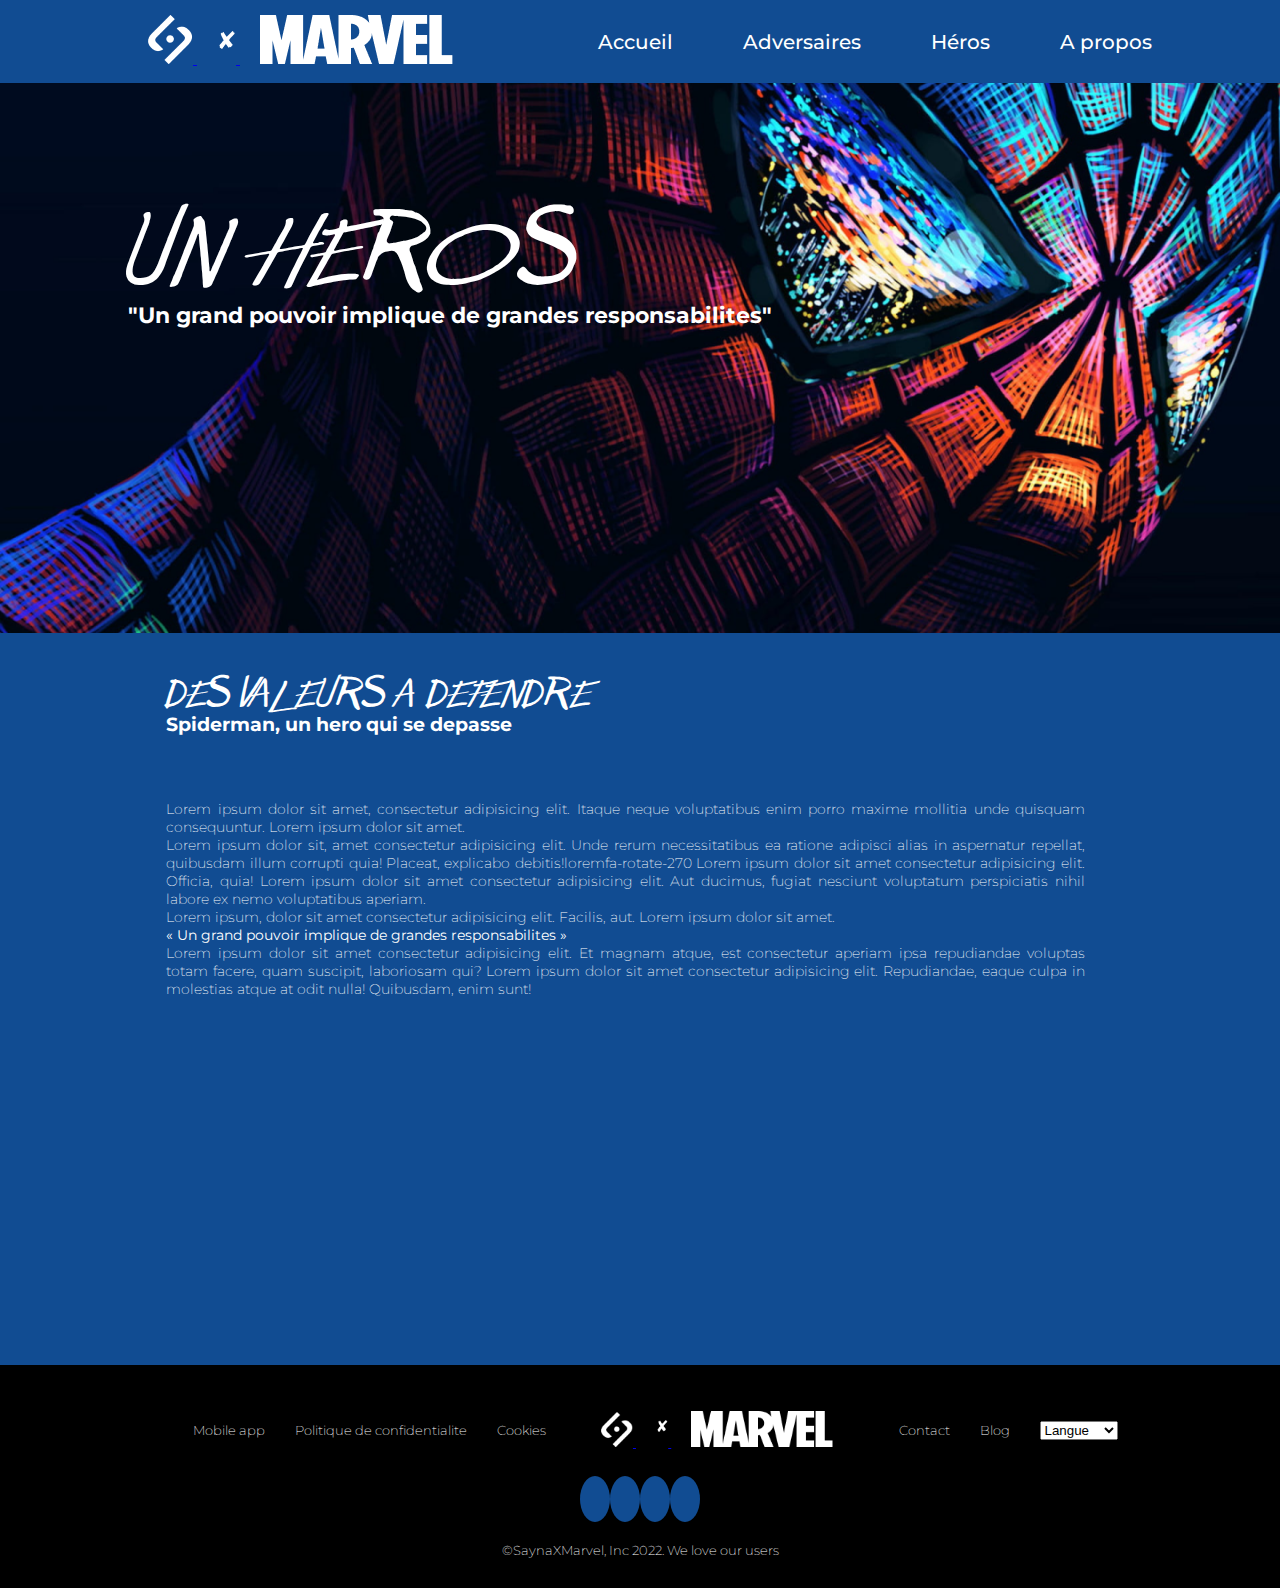
<file: SAYNA-HTMLCSS-NOWAYHOME-032022-main/SAYNA-HTMLCSS-NOWAYHOME-032022-main/herospure.html>
<!DOCTYPE html>
<html lang="fr">
<head>
    <meta charset="UTF-8">
    <meta http-equiv="X-UA-Compatible" content="IE=edge">
    <meta name="viewport" content="width=device-width, initial-scale=1.0">
    <link rel="stylesheet" href="./assets/css/adversaires.css">
    <link rel="stylesheet" href="./assets/css/heros.css">
    <title>Spiderman - Accueil</title>
</head>
<body>
    <header id="header-top">
        <nav>
            <div class="conteneur navigbar">
                <div class="brand">
                    <a href="bonus.html">
                        <img src="./assets/logo/logo1.png" alt="">
                        <img src="./assets/logo/logo2.png" alt="">
                        <img src="./assets/logo/logo3.png" alt="">
                    </a>
                </div>
                <div class="menu">
                    <ul>
                        <li><a href="index.html">Accueil</a></li>
                        <li><a href="adversaires.html">Adversaires</a></li>
                        <li><a href="heros.html">Héros</a></li>
                        <li><a href="apropos.html">A propos</a></li>
                    </ul>
                </div>
            </div>
        </nav>
    </header>
    <main>
        <section id="hero" >
            <div class="conteneur">
                <div class="brand-mobile">
                    <a href="index.html">
                        <img src="./assets/logo/logo1.png" width="15%" alt="">
                        <img src="./assets/logo/logo2.png" width="10%" alt="">
                        <img src="./assets/logo/logo3.png" width="60%" alt="">
                    </a>
                    <div><i class="fa-solid fa-ellipsis fa-2x"></i></div>
                </div>
            </div>
            <div class="conteneur box">
                <h1 class="titre">UN HEROS</h1>
                <p class="description">"Un grand pouvoir implique de grandes responsabilites"</p>
            </div>
        </section>
        <section id="valeurs">
            <div class="conteneur">
                <div class="valeurs-head">
                    <h1>DES VALEURS A DEFENDRE</h1>
                    <h3>Spiderman, un hero qui se depasse</h3>
                </div>
                <div class="valeurs-body">
                    <div class="text">
                        <p>Lorem ipsum dolor sit amet, consectetur adipisicing elit. Itaque neque voluptatibus enim porro maxime mollitia unde quisquam consequuntur. Lorem ipsum dolor sit amet.</p>
                        <p>Lorem ipsum dolor sit, amet consectetur adipisicing elit. Unde rerum necessitatibus ea ratione adipisci alias in aspernatur repellat, quibusdam illum corrupti quia! Placeat, explicabo debitis!loremfa-rotate-270 Lorem ipsum dolor sit amet consectetur adipisicing elit. Officia, quia! Lorem ipsum dolor sit amet consectetur adipisicing elit. Aut ducimus, fugiat nesciunt voluptatum perspiciatis nihil labore ex nemo voluptatibus aperiam.</p>
                        <p>Lorem ipsum, dolor sit amet consectetur adipisicing elit. Facilis, aut. Lorem ipsum dolor sit amet.</p>
                        <p><b> &laquo; Un grand pouvoir implique de grandes responsabilites &raquo; </b></p>
                        <p>Lorem ipsum dolor sit amet consectetur adipisicing elit. Et magnam atque, est consectetur aperiam ipsa repudiandae voluptas totam facere, quam suscipit, laboriosam qui? Lorem ipsum dolor sit amet consectetur adipisicing elit. Repudiandae, eaque culpa in molestias atque at odit nulla! Quibusdam, enim sunt!</p>
                    </div>
                    <div class="video">
                        <iframe width="560" height="315" src="https://www.youtube.com/embed/I2TLyYLWciM" title="YouTube video player" frameborder="0" allow="accelerometer; autoplay; clipboard-write; encrypted-media; gyroscope; picture-in-picture" allowfullscreen></iframe>
                    </div>
                </div>
            </div>
        </section>
    </main>

    <footer>
        <div class="conteneur footer">
            <div class="navigation-footer">
                <ul class="list1">
                    <li><a href="#">Mobile app</a></li>
                    <li><a href="#">Politique de confidentialite</a></li>
                    <li><a href="#">Cookies</a></li>
                </ul>
                <div class="brand">
                    <a href="#">
                        <img src="./assets/logo/logo1.png" width="16%" alt="">
                        <img src="./assets/logo/logo2.png" width="10%" alt="">
                        <img src="./assets/logo/logo3.png" width="50%" alt="">
                    </a>
                </div>
                <ul class="list2">
                    <li><a href="#">Contact</a></li>
                    <li><a href="#">Blog</a></li>
                    <li><select class="form-select">
                        <option selected="">Langue</option>
                        <option>Francais</option>
                        <option>Anglais</option>
                        <option>Espagnol</option>
                        <option>Creole</option>
                        </select></li>
                </ul>
            </div>
            <div class="media">
                <i class="fa-brands fa-facebook-f fa-2x footer-icones"></i>
                <i class="fa-brands fa-instagram fa-2x footer-icones"></i>
                <i class="fa-brands fa-twitter fa-2x footer-icones"></i>
                <i class="fa-brands fa-youtube fa-2x footer-icones"></i>
            </div>
            <div class="copyright">
                <p>&copy;SaynaXMarvel, Inc 2022. We love our users</p>
            </div>
        </div>
    </footer>
</body>
</html>
</file>
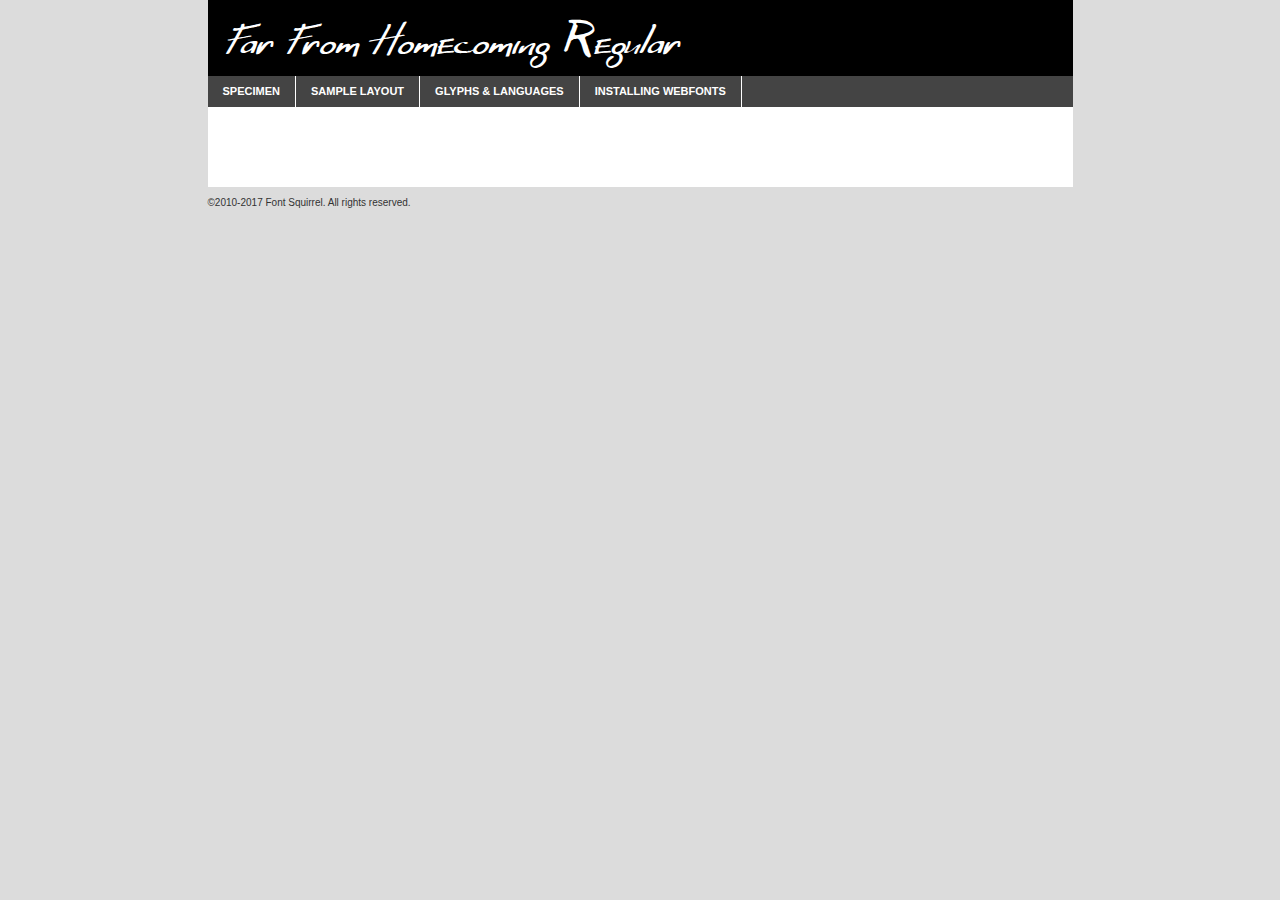
<file: SAYNA-HTMLCSS-NOWAYHOME-032022-main/SAYNA-HTMLCSS-NOWAYHOME-032022-main/assets/police/far-from_homecoming_updated-demo.html>
<!DOCTYPE html PUBLIC "-//W3C//DTD XHTML 1.0 Transitional//EN"
	"http://www.w3.org/TR/xhtml1/DTD/xhtml1-transitional.dtd">

<html xmlns="http://www.w3.org/1999/xhtml" xml:lang="en" lang="en">
<head>
	<meta http-equiv="Content-Type" content="text/html; charset=utf-8" />
	<script src="http://ajax.googleapis.com/ajax/libs/jquery/1.7.2/jquery.min.js" type="text/javascript" charset="utf-8"></script>
	<script type="text/javascript">
	(function($){$.fn.easyTabs=function(option){var param=jQuery.extend({fadeSpeed:"fast",defaultContent:1,activeClass:'active'},option);$(this).each(function(){var thisId="#"+this.id;if(param.defaultContent==''){param.defaultContent=1;}
	if(typeof param.defaultContent=="number")
	{var defaultTab=$(thisId+" .tabs li:eq("+(param.defaultContent-1)+") a").attr('href').substr(1);}else{var defaultTab=param.defaultContent;}
	$(thisId+" .tabs li a").each(function(){var tabToHide=$(this).attr('href').substr(1);$("#"+tabToHide).addClass('easytabs-tab-content');});hideAll();changeContent(defaultTab);function hideAll(){$(thisId+" .easytabs-tab-content").hide();}
	function changeContent(tabId){hideAll();$(thisId+" .tabs li").removeClass(param.activeClass);$(thisId+" .tabs li a[href=#"+tabId+"]").closest('li').addClass(param.activeClass);if(param.fadeSpeed!="none")
	{$(thisId+" #"+tabId).fadeIn(param.fadeSpeed);}else{$(thisId+" #"+tabId).show();}}
	$(thisId+" .tabs li").click(function(){var tabId=$(this).find('a').attr('href').substr(1);changeContent(tabId);return false;});});}})(jQuery);
	</script>
	<link rel="stylesheet" href="specimen_files/specimen_stylesheet.css" type="text/css" charset="utf-8" />
	<link rel="stylesheet" href="stylesheet.css" type="text/css" charset="utf-8" />

	<style type="text/css">
					body{
				font-family: 'far_from_homecomingregular';
							}
		</style>

	<title>Far From Homecoming Regular Specimen</title>
	
	
	<script type="text/javascript" charset="utf-8">
		$(document).ready(function() {
			$('#container').easyTabs({defaultContent:1});
		});
	</script>
</head>

<body>
<div id="container">
	<div id="header">
		Far From Homecoming Regular	</div>
	<ul class="tabs">
		<li><a href="#specimen">Specimen</a></li>
		<li><a href="#layout">Sample Layout</a></li>
				<li><a href="#glyphs">Glyphs &amp; Languages</a></li>
		<li><a href="#installing">Installing Webfonts</a></li>
		
	</ul>
	
	<div id="main_content">

		
			<div id="specimen">
		
				<div class="section">
					<div class="grid12 firstcol">
						<div class="huge">AaBb</div>
					</div>
				</div>
		
				<div class="section">
					<div class="glyph_range">A&#x200B;B&#x200b;C&#x200b;D&#x200b;E&#x200b;F&#x200b;G&#x200b;H&#x200b;I&#x200b;J&#x200b;K&#x200b;L&#x200b;M&#x200b;N&#x200b;O&#x200b;P&#x200b;Q&#x200b;R&#x200b;S&#x200b;T&#x200b;U&#x200b;V&#x200b;W&#x200b;X&#x200b;Y&#x200b;Z&#x200b;a&#x200b;b&#x200b;c&#x200b;d&#x200b;e&#x200b;f&#x200b;g&#x200b;h&#x200b;i&#x200b;j&#x200b;k&#x200b;l&#x200b;m&#x200b;n&#x200b;o&#x200b;p&#x200b;q&#x200b;r&#x200b;s&#x200b;t&#x200b;u&#x200b;v&#x200b;w&#x200b;x&#x200b;y&#x200b;z&#x200b;1&#x200b;2&#x200b;3&#x200b;4&#x200b;5&#x200b;6&#x200b;7&#x200b;8&#x200b;9&#x200b;0&#x200b;&amp;&#x200b;.&#x200b;,&#x200b;?&#x200b;!&#x200b;&#64;&#x200b;(&#x200b;)&#x200b;#&#x200b;$&#x200b;%&#x200b;*&#x200b;+&#x200b;-&#x200b;=&#x200b;:&#x200b;;</div>
				</div>
				<div class="section">
					<div class="grid12 firstcol">
						<table class="sample_table">
							<tr><td>10</td><td class="size10">abcdefghijklmnopqrstuvwxyzABCDEFGHIJKLMNOPQRSTUVWXYZ0123456789abcdefghijklmnopqrstuvwxyzABCDEFGHIJKLMNOPQRSTUVWXYZ0123456789abcdefghijklmnopqrstuvwxyzABCDEFGHIJKLMNOPQRSTUVWXYZ</td></tr>
							<tr><td>11</td><td class="size11">abcdefghijklmnopqrstuvwxyzABCDEFGHIJKLMNOPQRSTUVWXYZ0123456789abcdefghijklmnopqrstuvwxyzABCDEFGHIJKLMNOPQRSTUVWXYZ0123456789abcdefghijklmnopqrstuvwxyzABCDEFGHIJKLMNOPQRSTUVWXYZ</td></tr>
							<tr><td>12</td><td class="size12">abcdefghijklmnopqrstuvwxyzABCDEFGHIJKLMNOPQRSTUVWXYZ0123456789abcdefghijklmnopqrstuvwxyzABCDEFGHIJKLMNOPQRSTUVWXYZ0123456789abcdefghijklmnopqrstuvwxyzABCDEFGHIJKLMNOPQRSTUVWXYZ</td></tr>
							<tr><td>13</td><td class="size13">abcdefghijklmnopqrstuvwxyzABCDEFGHIJKLMNOPQRSTUVWXYZ0123456789abcdefghijklmnopqrstuvwxyzABCDEFGHIJKLMNOPQRSTUVWXYZ0123456789abcdefghijklmnopqrstuvwxyzABCDEFGHIJKLMNOPQRSTUVWXYZ</td></tr>
							<tr><td>14</td><td class="size14">abcdefghijklmnopqrstuvwxyzABCDEFGHIJKLMNOPQRSTUVWXYZ0123456789abcdefghijklmnopqrstuvwxyzABCDEFGHIJKLMNOPQRSTUVWXYZ0123456789abcdefghijklmnopqrstuvwxyzABCDEFGHIJKLMNOPQRSTUVWXYZ</td></tr>
							<tr><td>16</td><td class="size16">abcdefghijklmnopqrstuvwxyzABCDEFGHIJKLMNOPQRSTUVWXYZ0123456789abcdefghijklmnopqrstuvwxyzABCDEFGHIJKLMNOPQRSTUVWXYZ</td></tr>
							<tr><td>18</td><td class="size18">abcdefghijklmnopqrstuvwxyzABCDEFGHIJKLMNOPQRSTUVWXYZ0123456789abcdefghijklmnopqrstuvwxyzABCDEFGHIJKLMNOPQRSTUVWXYZ</td></tr>
							<tr><td>20</td><td class="size20">abcdefghijklmnopqrstuvwxyzABCDEFGHIJKLMNOPQRSTUVWXYZ0123456789abcdefghijklmnopqrstuvwxyzABCDEFGHIJKLMNOPQRSTUVWXYZ</td></tr>
							<tr><td>24</td><td class="size24">abcdefghijklmnopqrstuvwxyzABCDEFGHIJKLMNOPQRSTUVWXYZ0123456789abcdefghijklmnopqrstuvwxyzABCDEFGHIJKLMNOPQRSTUVWXYZ</td></tr>
							<tr><td>30</td><td class="size30">abcdefghijklmnopqrstuvwxyzABCDEFGHIJKLMNOPQRSTUVWXYZ0123456789abcdefghijklmnopqrstuvwxyzABCDEFGHIJKLMNOPQRSTUVWXYZ</td></tr>
							<tr><td>36</td><td class="size36">abcdefghijklmnopqrstuvwxyzABCDEFGHIJKLMNOPQRSTUVWXYZ0123456789abcdefghijklmnopqrstuvwxyzABCDEFGHIJKLMNOPQRSTUVWXYZ</td></tr>
							<tr><td>48</td><td class="size48">abcdefghijklmnopqrstuvwxyzABCDEFGHIJKLMNOPQRSTUVWXYZ0123456789abcdefghijklmnopqrstuvwxyzABCDEFGHIJKLMNOPQRSTUVWXYZ</td></tr>
							<tr><td>60</td><td class="size60">abcdefghijklmnopqrstuvwxyzABCDEFGHIJKLMNOPQRSTUVWXYZ0123456789abcdefghijklmnopqrstuvwxyzABCDEFGHIJKLMNOPQRSTUVWXYZ</td></tr>
							<tr><td>72</td><td class="size72">abcdefghijklmnopqrstuvwxyzABCDEFGHIJKLMNOPQRSTUVWXYZ0123456789abcdefghijklmnopqrstuvwxyzABCDEFGHIJKLMNOPQRSTUVWXYZ</td></tr>
							<tr><td>90</td><td class="size90">abcdefghijklmnopqrstuvwxyzABCDEFGHIJKLMNOPQRSTUVWXYZ0123456789abcdefghijklmnopqrstuvwxyzABCDEFGHIJKLMNOPQRSTUVWXYZ</td></tr>
						</table>
				
					</div>
			
				</div>
		
		
		
								<div class="section" id="bodycomparison">


										<div id="xheight">
				<div class="fontbody">&#x25FC;&#x25FC;&#x25FC;&#x25FC;&#x25FC;&#x25FC;&#x25FC;&#x25FC;&#x25FC;&#x25FC;&#x25FC;&#x25FC;&#x25FC;&#x25FC;&#x25FC;&#x25FC;&#x25FC;&#x25FC;&#x25FC;&#x25FC;&#x25FC;&#x25FC;&#x25FC;&#x25FC;&#x25FC;&#x25FC;&#x25FC;&#x25FC;&#x25FC;&#x25FC;&#x25FC;&#x25FC;&#x25FC;&#x25FC;&#x25FC;&#x25FC;&#x25FC;&#x25FC;&#x25FC;&#x25FC;&#x25FC;&#x25FC;&#x25FC;&#x25FC;&#x25FC;&#x25FC;&#x25FC;&#x25FC;&#x25FC;&#x25FC;&#x25FC;&#x25FC;&#x25FC;&#x25FC;&#x25FC;&#x25FC;&#x25FC;&#x25FC;&#x25FC;&#x25FC;&#x25FC;&#x25FC;&#x25FC;&#x25FC;&#x25FC;&#x25FC;&#x25FC;&#x25FC;&#x25FC;&#x25FC;&#x25FC;&#x25FC;&#x25FC;&#x25FC;&#x25FC;&#x25FC;&#x25FC;&#x25FC;&#x25FC;&#x25FC;&#x25FC;&#x25FC;&#x25FC;&#x25FC;&#x25FC;&#x25FC;&#x25FC;&#x25FC;&#x25FC;&#x25FC;&#x25FC;&#x25FC;&#x25FC;&#x25FC;&#x25FC;&#x25FC;&#x25FC;&#x25FC;&#x25FC;body</div><div class="arialbody">body</div><div class="verdanabody">body</div><div class="georgiabody">body</div></div>
										<div class="fontbody" style="z-index:1">
											body<span>Far From Homecoming Regular</span>
										</div>
										<div class="arialbody" style="z-index:1">
											body<span>Arial</span>
										</div>
										<div class="verdanabody" style="z-index:1">
											body<span>Verdana</span>
										</div>
										<div class="georgiabody" style="z-index:1">
											body<span>Georgia</span>
										</div>



								</div>
		
		
				<div class="section psample psample_row1" id="">
					
					<div class="grid2 firstcol">
						<p class="size10"><span>10.</span>Aenean lacinia bibendum nulla sed consectetur. Fusce dapibus, tellus ac cursus commodo, tortor mauris condimentum nibh, ut fermentum massa justo sit amet risus. Nullam id dolor id nibh ultricies vehicula ut id elit. Cum sociis natoque penatibus et magnis dis parturient montes, nascetur ridiculus mus. Nulla vitae elit libero, a pharetra augue.</p>
			
					</div>
					<div class="grid3">
						<p class="size11"><span>11.</span>Aenean lacinia bibendum nulla sed consectetur. Fusce dapibus, tellus ac cursus commodo, tortor mauris condimentum nibh, ut fermentum massa justo sit amet risus. Nullam id dolor id nibh ultricies vehicula ut id elit. Cum sociis natoque penatibus et magnis dis parturient montes, nascetur ridiculus mus. Nulla vitae elit libero, a pharetra augue.</p>
			
					</div>
					<div class="grid3">
						<p class="size12"><span>12.</span>Aenean lacinia bibendum nulla sed consectetur. Fusce dapibus, tellus ac cursus commodo, tortor mauris condimentum nibh, ut fermentum massa justo sit amet risus. Nullam id dolor id nibh ultricies vehicula ut id elit. Cum sociis natoque penatibus et magnis dis parturient montes, nascetur ridiculus mus. Nulla vitae elit libero, a pharetra augue.</p>
			
					</div>
					<div class="grid4">
						<p class="size13"><span>13.</span>Aenean lacinia bibendum nulla sed consectetur. Fusce dapibus, tellus ac cursus commodo, tortor mauris condimentum nibh, ut fermentum massa justo sit amet risus. Nullam id dolor id nibh ultricies vehicula ut id elit. Cum sociis natoque penatibus et magnis dis parturient montes, nascetur ridiculus mus. Nulla vitae elit libero, a pharetra augue.</p>
			
					</div>
					<div class="white_blend"></div>
					
				</div>
				<div class="section psample psample_row2" id="">
					<div class="grid3 firstcol">
						<p class="size14"><span>14.</span>Aenean lacinia bibendum nulla sed consectetur. Fusce dapibus, tellus ac cursus commodo, tortor mauris condimentum nibh, ut fermentum massa justo sit amet risus. Nullam id dolor id nibh ultricies vehicula ut id elit. Cum sociis natoque penatibus et magnis dis parturient montes, nascetur ridiculus mus. Nulla vitae elit libero, a pharetra augue.</p>
			
					</div>
					<div class="grid4">
						<p class="size16"><span>16.</span>Aenean lacinia bibendum nulla sed consectetur. Fusce dapibus, tellus ac cursus commodo, tortor mauris condimentum nibh, ut fermentum massa justo sit amet risus. Nullam id dolor id nibh ultricies vehicula ut id elit. Cum sociis natoque penatibus et magnis dis parturient montes, nascetur ridiculus mus. Nulla vitae elit libero, a pharetra augue.</p>
			
					</div>
					<div class="grid5">
						<p class="size18"><span>18.</span>Aenean lacinia bibendum nulla sed consectetur. Fusce dapibus, tellus ac cursus commodo, tortor mauris condimentum nibh, ut fermentum massa justo sit amet risus. Nullam id dolor id nibh ultricies vehicula ut id elit. Cum sociis natoque penatibus et magnis dis parturient montes, nascetur ridiculus mus. Nulla vitae elit libero, a pharetra augue.</p>
			
					</div>

					<div class="white_blend"></div>

				</div>
				
				<div class="section psample psample_row3" id="">
					<div class="grid5 firstcol">
						<p class="size20"><span>20.</span>Aenean lacinia bibendum nulla sed consectetur. Fusce dapibus, tellus ac cursus commodo, tortor mauris condimentum nibh, ut fermentum massa justo sit amet risus. Nullam id dolor id nibh ultricies vehicula ut id elit. Cum sociis natoque penatibus et magnis dis parturient montes, nascetur ridiculus mus. Nulla vitae elit libero, a pharetra augue.</p>
					</div>
					<div class="grid7">
						<p class="size24"><span>24.</span>Aenean lacinia bibendum nulla sed consectetur. Fusce dapibus, tellus ac cursus commodo, tortor mauris condimentum nibh, ut fermentum massa justo sit amet risus. Nullam id dolor id nibh ultricies vehicula ut id elit. Cum sociis natoque penatibus et magnis dis parturient montes, nascetur ridiculus mus. Nulla vitae elit libero, a pharetra augue.</p>
					</div>
					
					<div class="white_blend"></div>
					
				</div>
				
				<div class="section psample psample_row4" id="">
					<div class="grid12 firstcol">
						<p class="size30"><span>30.</span>Aenean lacinia bibendum nulla sed consectetur. Fusce dapibus, tellus ac cursus commodo, tortor mauris condimentum nibh, ut fermentum massa justo sit amet risus. Nullam id dolor id nibh ultricies vehicula ut id elit. Cum sociis natoque penatibus et magnis dis parturient montes, nascetur ridiculus mus. Nulla vitae elit libero, a pharetra augue.</p>
					</div>
					<div class="white_blend"></div>
					
				</div>
				
				
				
				<div class="section psample psample_row1 fullreverse">
					<div class="grid2 firstcol">
						<p class="size10"><span>10.</span>Aenean lacinia bibendum nulla sed consectetur. Fusce dapibus, tellus ac cursus commodo, tortor mauris condimentum nibh, ut fermentum massa justo sit amet risus. Nullam id dolor id nibh ultricies vehicula ut id elit. Cum sociis natoque penatibus et magnis dis parturient montes, nascetur ridiculus mus. Nulla vitae elit libero, a pharetra augue.</p>
			
					</div>
					<div class="grid3">
						<p class="size11"><span>11.</span>Aenean lacinia bibendum nulla sed consectetur. Fusce dapibus, tellus ac cursus commodo, tortor mauris condimentum nibh, ut fermentum massa justo sit amet risus. Nullam id dolor id nibh ultricies vehicula ut id elit. Cum sociis natoque penatibus et magnis dis parturient montes, nascetur ridiculus mus. Nulla vitae elit libero, a pharetra augue.</p>
			
					</div>
					<div class="grid3">
						<p class="size12"><span>12.</span>Aenean lacinia bibendum nulla sed consectetur. Fusce dapibus, tellus ac cursus commodo, tortor mauris condimentum nibh, ut fermentum massa justo sit amet risus. Nullam id dolor id nibh ultricies vehicula ut id elit. Cum sociis natoque penatibus et magnis dis parturient montes, nascetur ridiculus mus. Nulla vitae elit libero, a pharetra augue.</p>
			
					</div>
					<div class="grid4">
						<p class="size13"><span>13.</span>Aenean lacinia bibendum nulla sed consectetur. Fusce dapibus, tellus ac cursus commodo, tortor mauris condimentum nibh, ut fermentum massa justo sit amet risus. Nullam id dolor id nibh ultricies vehicula ut id elit. Cum sociis natoque penatibus et magnis dis parturient montes, nascetur ridiculus mus. Nulla vitae elit libero, a pharetra augue.</p>
			
					</div>
					<div class="black_blend"></div>
					
				</div>
				
				<div class="section psample psample_row2 fullreverse">
					<div class="grid3 firstcol">
						<p class="size14"><span>14.</span>Aenean lacinia bibendum nulla sed consectetur. Fusce dapibus, tellus ac cursus commodo, tortor mauris condimentum nibh, ut fermentum massa justo sit amet risus. Nullam id dolor id nibh ultricies vehicula ut id elit. Cum sociis natoque penatibus et magnis dis parturient montes, nascetur ridiculus mus. Nulla vitae elit libero, a pharetra augue.</p>
			
					</div>
					<div class="grid4">
						<p class="size16"><span>16.</span>Aenean lacinia bibendum nulla sed consectetur. Fusce dapibus, tellus ac cursus commodo, tortor mauris condimentum nibh, ut fermentum massa justo sit amet risus. Nullam id dolor id nibh ultricies vehicula ut id elit. Cum sociis natoque penatibus et magnis dis parturient montes, nascetur ridiculus mus. Nulla vitae elit libero, a pharetra augue.</p>
			
					</div>
					<div class="grid5">
						<p class="size18"><span>18.</span>Aenean lacinia bibendum nulla sed consectetur. Fusce dapibus, tellus ac cursus commodo, tortor mauris condimentum nibh, ut fermentum massa justo sit amet risus. Nullam id dolor id nibh ultricies vehicula ut id elit. Cum sociis natoque penatibus et magnis dis parturient montes, nascetur ridiculus mus. Nulla vitae elit libero, a pharetra augue.</p>
			
					</div>
					<div class="black_blend"></div>

				</div>
				
				<div class="section psample fullreverse psample_row3" id="">
					<div class="grid5 firstcol">
						<p class="size20"><span>20.</span>Aenean lacinia bibendum nulla sed consectetur. Fusce dapibus, tellus ac cursus commodo, tortor mauris condimentum nibh, ut fermentum massa justo sit amet risus. Nullam id dolor id nibh ultricies vehicula ut id elit. Cum sociis natoque penatibus et magnis dis parturient montes, nascetur ridiculus mus. Nulla vitae elit libero, a pharetra augue.</p>
					</div>
					<div class="grid7">
						<p class="size24"><span>24.</span>Aenean lacinia bibendum nulla sed consectetur. Fusce dapibus, tellus ac cursus commodo, tortor mauris condimentum nibh, ut fermentum massa justo sit amet risus. Nullam id dolor id nibh ultricies vehicula ut id elit. Cum sociis natoque penatibus et magnis dis parturient montes, nascetur ridiculus mus. Nulla vitae elit libero, a pharetra augue.</p>
					</div>
					
					<div class="black_blend"></div>
					
				</div>
				
				<div class="section psample fullreverse psample_row4" id="" style="border-bottom: 20px #000 solid;">
					<div class="grid12 firstcol">
						<p class="size30"><span>30.</span>Aenean lacinia bibendum nulla sed consectetur. Fusce dapibus, tellus ac cursus commodo, tortor mauris condimentum nibh, ut fermentum massa justo sit amet risus. Nullam id dolor id nibh ultricies vehicula ut id elit. Cum sociis natoque penatibus et magnis dis parturient montes, nascetur ridiculus mus. Nulla vitae elit libero, a pharetra augue.</p>
					</div>
					<div class="black_blend"></div>
					
				</div>
				
				
				
				
			</div>
			
			<div id="layout">
				
				<div class="section">
					
					<div class="grid12 firstcol">
						<h1>Lorem Ipsum Dolor</h1>
						<h2>Etiam porta sem malesuada magna mollis euismod</h2>
						
						<p class="byline">By <a href="#link">Aenean Lacinia</a></p>
					</div>
				</div>
				<div class="section">
					<div class="grid8 firstcol">
						<p class="large">Donec sed odio dui. Morbi leo risus, porta ac consectetur ac, vestibulum at eros. Fusce dapibus, tellus ac cursus commodo, tortor mauris condimentum nibh, ut fermentum massa justo sit amet risus. </p>

						
						<h3>Pellentesque ornare sem</h3>

						<p>Maecenas sed diam eget risus varius blandit sit amet non magna. Maecenas faucibus mollis interdum. Donec ullamcorper nulla non metus auctor fringilla. Nullam id dolor id nibh ultricies vehicula ut id elit. Nullam id dolor id nibh ultricies vehicula ut id elit. </p>

						<p>Aenean eu leo quam. Pellentesque ornare sem lacinia quam venenatis vestibulum. Lorem ipsum dolor sit amet, consectetur adipiscing elit. Cum sociis natoque penatibus et magnis dis parturient montes, nascetur ridiculus mus. </p>

						<p>Nulla vitae elit libero, a pharetra augue. Praesent commodo cursus magna, vel scelerisque nisl consectetur et. Aenean lacinia bibendum nulla sed consectetur. </p>

						<p>Nullam quis risus eget urna mollis ornare vel eu leo. Nullam quis risus eget urna mollis ornare vel eu leo. Maecenas sed diam eget risus varius blandit sit amet non magna. Donec ullamcorper nulla non metus auctor fringilla. </p>

						<h3>Cras mattis consectetur</h3>

						<p>Aenean eu leo quam. Pellentesque ornare sem lacinia quam venenatis vestibulum. Aenean lacinia bibendum nulla sed consectetur. Integer posuere erat a ante venenatis dapibus posuere velit aliquet. Cras mattis consectetur purus sit amet fermentum. </p>

						<p>Nullam id dolor id nibh ultricies vehicula ut id elit. Nullam quis risus eget urna mollis ornare vel eu leo. Cras mattis consectetur purus sit amet fermentum.</p>
					</div>
					
					<div class="grid4 sidebar">
						
						<div class="box reverse">
							<p class="last">Nullam quis risus eget urna mollis ornare vel eu leo. Donec ullamcorper nulla non metus auctor fringilla. Cras mattis consectetur purus sit amet fermentum. Sed posuere consectetur est at lobortis. Lorem ipsum dolor sit amet, consectetur adipiscing elit. </p>
						</div>
						
						<p class="caption">Maecenas sed diam eget risus varius.</p>

						<p>Vestibulum id ligula porta felis euismod semper. Integer posuere erat a ante venenatis dapibus posuere velit aliquet. Vestibulum id ligula porta felis euismod semper. Sed posuere consectetur est at lobortis. Maecenas sed diam eget risus varius blandit sit amet non magna. Fusce dapibus, tellus ac cursus commodo, tortor mauris condimentum nibh, ut fermentum massa justo sit amet risus. </p>

					

						<p>Duis mollis, est non commodo luctus, nisi erat porttitor ligula, eget lacinia odio sem nec elit. Aenean lacinia bibendum nulla sed consectetur. Vivamus sagittis lacus vel augue laoreet rutrum faucibus dolor auctor. Aenean lacinia bibendum nulla sed consectetur. Nullam quis risus eget urna mollis ornare vel eu leo. </p>

						<p>Praesent commodo cursus magna, vel scelerisque nisl consectetur et. Donec ullamcorper nulla non metus auctor fringilla. Maecenas faucibus mollis interdum. Fusce dapibus, tellus ac cursus commodo, tortor mauris condimentum nibh, ut fermentum massa justo sit amet risus. </p>

					</div>
				</div>
				
			</div>


			



		<div id="glyphs">
			<div class="section">
				<div class="grid12 firstcol">
			
				<h1>Language Support</h1>
				<p>The subset of Far From Homecoming Regular in this kit supports the following languages:<br />
			
					English, Arrernte, Bislama, Cebuano, Fijian, Gilbertese, Hmong, Ibanag, Iloko_ilokano, Interglossa_glosa, Interlingua, Lojban, Norfolk_pitcairnese, Oromo, Rotokas, Seychelles_creole, Shona, Somali, Southern_ndebele, Swahili, Swati_swazi, Tok_pisin, Warlpiri, Xhosa, Zulu, Latinbasic, Demo				</p>
				<h1>Glyph Chart</h1>
				<p>The subset of Far From Homecoming Regular in this kit includes all the glyphs listed below. Unicode entities are included above each glyph to help you insert individual characters into your layout.</p>
				<div id="glyph_chart">
			
																														 <div><p>&amp;#13;</p>&#13;</div>
																				 <div><p>&amp;#32;</p>&#32;</div>
																				 <div><p>&amp;#33;</p>&#33;</div>
																				 <div><p>&amp;#34;</p>&#34;</div>
																				 <div><p>&amp;#35;</p>&#35;</div>
																				 <div><p>&amp;#36;</p>&#36;</div>
																				 <div><p>&amp;#37;</p>&#37;</div>
																				 <div><p>&amp;#38;</p>&#38;</div>
																				 <div><p>&amp;#39;</p>&#39;</div>
																				 <div><p>&amp;#40;</p>&#40;</div>
																				 <div><p>&amp;#41;</p>&#41;</div>
																				 <div><p>&amp;#42;</p>&#42;</div>
																				 <div><p>&amp;#43;</p>&#43;</div>
																				 <div><p>&amp;#44;</p>&#44;</div>
																				 <div><p>&amp;#45;</p>&#45;</div>
																				 <div><p>&amp;#46;</p>&#46;</div>
																				 <div><p>&amp;#47;</p>&#47;</div>
																				 <div><p>&amp;#48;</p>&#48;</div>
																				 <div><p>&amp;#49;</p>&#49;</div>
																				 <div><p>&amp;#50;</p>&#50;</div>
																				 <div><p>&amp;#51;</p>&#51;</div>
																				 <div><p>&amp;#52;</p>&#52;</div>
																				 <div><p>&amp;#53;</p>&#53;</div>
																				 <div><p>&amp;#54;</p>&#54;</div>
																				 <div><p>&amp;#55;</p>&#55;</div>
																				 <div><p>&amp;#56;</p>&#56;</div>
																				 <div><p>&amp;#57;</p>&#57;</div>
																				 <div><p>&amp;#58;</p>&#58;</div>
																				 <div><p>&amp;#59;</p>&#59;</div>
																				 <div><p>&amp;#61;</p>&#61;</div>
																				 <div><p>&amp;#63;</p>&#63;</div>
																				 <div><p>&amp;#64;</p>&#64;</div>
																				 <div><p>&amp;#65;</p>&#65;</div>
																				 <div><p>&amp;#66;</p>&#66;</div>
																				 <div><p>&amp;#67;</p>&#67;</div>
																				 <div><p>&amp;#68;</p>&#68;</div>
																				 <div><p>&amp;#69;</p>&#69;</div>
																				 <div><p>&amp;#70;</p>&#70;</div>
																				 <div><p>&amp;#71;</p>&#71;</div>
																				 <div><p>&amp;#72;</p>&#72;</div>
																				 <div><p>&amp;#73;</p>&#73;</div>
																				 <div><p>&amp;#74;</p>&#74;</div>
																				 <div><p>&amp;#75;</p>&#75;</div>
																				 <div><p>&amp;#76;</p>&#76;</div>
																				 <div><p>&amp;#77;</p>&#77;</div>
																				 <div><p>&amp;#78;</p>&#78;</div>
																				 <div><p>&amp;#79;</p>&#79;</div>
																				 <div><p>&amp;#80;</p>&#80;</div>
																				 <div><p>&amp;#81;</p>&#81;</div>
																				 <div><p>&amp;#82;</p>&#82;</div>
																				 <div><p>&amp;#83;</p>&#83;</div>
																				 <div><p>&amp;#84;</p>&#84;</div>
																				 <div><p>&amp;#85;</p>&#85;</div>
																				 <div><p>&amp;#86;</p>&#86;</div>
																				 <div><p>&amp;#87;</p>&#87;</div>
																				 <div><p>&amp;#88;</p>&#88;</div>
																				 <div><p>&amp;#89;</p>&#89;</div>
																				 <div><p>&amp;#90;</p>&#90;</div>
																				 <div><p>&amp;#92;</p>&#92;</div>
																				 <div><p>&amp;#95;</p>&#95;</div>
																				 <div><p>&amp;#97;</p>&#97;</div>
																				 <div><p>&amp;#98;</p>&#98;</div>
																				 <div><p>&amp;#99;</p>&#99;</div>
																				 <div><p>&amp;#100;</p>&#100;</div>
																				 <div><p>&amp;#101;</p>&#101;</div>
																				 <div><p>&amp;#102;</p>&#102;</div>
																				 <div><p>&amp;#103;</p>&#103;</div>
																				 <div><p>&amp;#104;</p>&#104;</div>
																				 <div><p>&amp;#105;</p>&#105;</div>
																				 <div><p>&amp;#106;</p>&#106;</div>
																				 <div><p>&amp;#107;</p>&#107;</div>
																				 <div><p>&amp;#108;</p>&#108;</div>
																				 <div><p>&amp;#109;</p>&#109;</div>
																				 <div><p>&amp;#110;</p>&#110;</div>
																				 <div><p>&amp;#111;</p>&#111;</div>
																				 <div><p>&amp;#112;</p>&#112;</div>
																				 <div><p>&amp;#113;</p>&#113;</div>
																				 <div><p>&amp;#114;</p>&#114;</div>
																				 <div><p>&amp;#115;</p>&#115;</div>
																				 <div><p>&amp;#116;</p>&#116;</div>
																				 <div><p>&amp;#117;</p>&#117;</div>
																				 <div><p>&amp;#118;</p>&#118;</div>
																				 <div><p>&amp;#119;</p>&#119;</div>
																				 <div><p>&amp;#120;</p>&#120;</div>
																				 <div><p>&amp;#121;</p>&#121;</div>
																				 <div><p>&amp;#122;</p>&#122;</div>
																				 <div><p>&amp;#126;</p>&#126;</div>
																				 <div><p>&amp;#160;</p>&#160;</div>
																				 <div><p>&amp;#173;</p>&#173;</div>
																				 <div><p>&amp;#8192;</p>&#8192;</div>
																				 <div><p>&amp;#8193;</p>&#8193;</div>
																				 <div><p>&amp;#8194;</p>&#8194;</div>
																				 <div><p>&amp;#8195;</p>&#8195;</div>
																				 <div><p>&amp;#8196;</p>&#8196;</div>
																				 <div><p>&amp;#8197;</p>&#8197;</div>
																				 <div><p>&amp;#8198;</p>&#8198;</div>
																				 <div><p>&amp;#8199;</p>&#8199;</div>
																				 <div><p>&amp;#8200;</p>&#8200;</div>
																				 <div><p>&amp;#8201;</p>&#8201;</div>
																				 <div><p>&amp;#8202;</p>&#8202;</div>
																				 <div><p>&amp;#8208;</p>&#8208;</div>
																				 <div><p>&amp;#8209;</p>&#8209;</div>
																				 <div><p>&amp;#8210;</p>&#8210;</div>
																				 <div><p>&amp;#8211;</p>&#8211;</div>
																				 <div><p>&amp;#8212;</p>&#8212;</div>
																				 <div><p>&amp;#8239;</p>&#8239;</div>
																				 <div><p>&amp;#8287;</p>&#8287;</div>
																				 <div><p>&amp;#9724;</p>&#9724;</div>
																																						</div>	
				</div>
		
		
			</div>
		</div>
		
		
		<div id="specs">
			
		</div>
	
		<div id="installing">
			<div class="section">
				<div class="grid7 firstcol">
					<h1>Installing Webfonts</h1>
					
					<p>Webfonts are supported by all major browser platforms but not all in the same way. There are currently four different font formats that must be included in order to target all browsers. This includes TTF, WOFF, EOT and SVG.</p>
					
					<h2>1. Upload your webfonts</h2>
					<p>You must upload your webfont kit to your website. They should be in or near the same directory as your CSS files.</p>
					
					<h2>2. Include the webfont stylesheet</h2>
					<p>A special CSS @font-face declaration helps the various browsers select the appropriate font it needs without causing you a bunch of headaches. Learn more about this syntax by reading the <a href="https://www.fontspring.com/blog/further-hardening-of-the-bulletproof-syntax">Fontspring blog post</a> about it. The code for it is as follows:</p>


<code>
@font-face{ 
	font-family: 'MyWebFont';
	src: url('WebFont.eot');
	src: url('WebFont.eot?#iefix') format('embedded-opentype'),
	     url('WebFont.woff') format('woff'),
	     url('WebFont.ttf') format('truetype'),
	     url('WebFont.svg#webfont') format('svg');
}
</code>

	<p>We've already gone ahead and generated the code for you. All you have to do is link to the stylesheet in your HTML, like this:</p>
	<code>&lt;link rel=&quot;stylesheet&quot; href=&quot;stylesheet.css&quot; type=&quot;text/css&quot; charset=&quot;utf-8&quot; /&gt;</code>

					<h2>3. Modify your own stylesheet</h2>
					<p>To take advantage of your new fonts, you must tell your stylesheet to use them. Look at the original @font-face declaration above and find the property called "font-family." The name linked there will be what you use to reference the font. Prepend that webfont name to the font stack in the "font-family" property, inside the selector you want to change. For example:</p>
<code>p { font-family: 'WebFont', Arial, sans-serif; }</code>

<h2>4. Test</h2>
<p>Getting webfonts to work cross-browser <em>can</em> be tricky. Use the information in the sidebar to help you if you find that fonts aren't loading in a particular browser.</p>
				</div>
				
				<div class="grid5 sidebar">
					<div class="box">
						<h2>Troubleshooting<br />Font-Face Problems</h2>
						<p>Having trouble getting your webfonts to load in your new website? Here are some tips to sort out what might be the problem.</p>

						<h3>Fonts not showing in any browser</h3>

						<p>This sounds like you need to work on the plumbing. You either did not upload the fonts to the correct directory, or you did not link the fonts properly in the CSS. If you've confirmed that all this is correct and you still have a problem, take a look at your .htaccess file and see if requests are getting intercepted.</p>

						<h3>Fonts not loading in iPhone or iPad</h3>

						<p>The most common problem here is that you are serving the fonts from an IIS server. IIS refuses to serve files that have unknown MIME types. If that is the case, you must set the MIME type for SVG to "image/svg+xml" in the server settings. Follow these instructions from Microsoft if you need help.</p>

						<h3>Fonts not loading in Firefox</h3>

						<p>The primary reason for this failure? You are still using a version Firefox older than 3.5. So upgrade already! If that isn't it, then you are very likely serving fonts from a different domain. Firefox requires that all font assets be served from the same domain. Lastly it is possible that you need to add WOFF to your list of MIME types (if you are serving via IIS.)</p>

						<h3>Fonts not loading in IE</h3>

						<p>Are you looking at Internet Explorer on an actual Windows machine or are you cheating by using a service like Adobe BrowserLab? Many of these screenshot services do not render @font-face for IE. Best to test it on a real machine.</p>

						<h3>Fonts not loading in IE9</h3>

						<p>IE9, like Firefox, requires that fonts be served from the same domain as the website. Make sure that is the case.</p>
					</div>
				</div>
			</div>
			
		</div>
	
	</div>
	<div id="footer">
		<p>&copy;2010-2017 Font Squirrel. All rights reserved.</p>
	</div>
</div>
</body>
</html>
</file>
<file: SAYNA-HTMLCSS-NOWAYHOME-032022-main/SAYNA-HTMLCSS-NOWAYHOME-032022-main/assets/css/adversaires.css>
@import url('https://fonts.googleapis.com/css2?family=Montserrat:wght@100;200;300;500;700;800;900&display=swap');

@font-face {
    font-family: 'far_from_homecomingregular';
    src: url(../police/Far-From-Homecoming-Updated.otf) format('OpenType');
}

*{
    margin: 0;
    padding: 0;
    box-sizing: border-box;
}

body{
    font-family: Montserrat, sans-serif;
    font-weight: 200;
}

.conteneur{
    width: 80%;
    margin: 0 auto;
}

ul{
    margin: 0;
    padding: 0;
    list-style-type: none;
}

:root{
    --primary-ad-color: #f1c530;
    --black-ad-color: #000000;
    --white-ad-color: #ffffff;
}

.brand-mobile{
    display: none;
}

/* animation js*/
/* effet fadeIn sur les titres */
.reveal { 
    opacity: 0;
    transform: translateX(-30px);
}
.reveal-visible {
    opacity: 1;
    transform: translateX(0);
    transition: .9s cubic-bezier(.54,0,0,1);
}
/* effet fadeIn sur les sous-titres */
.sous-titre{
    opacity: 0;
}
.sousTitre-visible {
    opacity: 1;
    transition: 1.5s;
}
/* effet surligné sur les menus */
.menu-underline {
    text-decoration: underline!important;
}


.media {
    padding: 15px;
    margin-bottom: 10px;
}
.media .fa-brands{
    background-color: var(--primary-ad-color);
    color: var(--black-ad-color);
    padding: 15px;
    border-radius: 50%;
}
/* Design Navigation */

#header-top nav{
    background-color: var(--primary-ad-color);
    padding: 15px 0;
}

#header-top nav .navigbar{
    display: flex;
    justify-content: space-between;
    align-items: center;
}

#header-top nav .brand img, footer .brand img{
    padding-left: 20px;
}

#header-top nav .brand img:nth-child(2), footer .brand img:nth-child(2){
    padding-bottom: 15px;
}

#header-top nav .menu ul{
    display: flex;
    justify-content: space-between;
    align-items: center;
}

#header-top nav .menu ul li{
    margin-left: 70px;
    font-size: 20px;
}

#header-top nav .menu ul li a{
    text-decoration: none;
    font-weight: 500;
    color: var(--white-ad-color);
}

/* La partie Hero Design */

#hero{
    background-image: url("../img/img7.png");
    height: 550px;
    background-repeat: no-repeat;
    background-position: center right;
    background-size: cover;
}

#hero div{
    color: var(--white-ad-color);
}

#hero .titre{
    font-family: 'far_from_homecomingregular';
    font-size: 5em;
    font-weight: 100;
}

#hero .description{
    font-weight: bold;
    font-size: 1.4em;
}

#hero .box{
    position: relative;
    top: 25%;
}

/* La section des cartes Design */

#card-section{
    background-color: var(--primary-ad-color);
    padding-top: 40px;
}

#card-section .card{
    display: flex;
    justify-content: center;
    flex-wrap: wrap;
}

#card-section .card-hero{
    border: 6px solid var(--black-ad-color);
    border-bottom-left-radius: 50px;
    border-bottom-right-radius: 50px;
    width: 300px;
    height: 600px;
    margin: 20px;
    overflow: hidden;
    box-shadow: 0px 4px 6px var(--black-ad-color);
}

#card-section .card-hero .card-image{
    background-color: var(--white-ad-color);
    height: 180px;
    margin-bottom: 15px;
    background-size: cover;
    background-position: center;
}

#card-section .card-hero:hover{
    transform: scale(1.05);
    cursor: pointer;
    transition: all 0.5s ease-in-out;
    color: var(--white-ad-color);
    background-color: var(--black-ad-color);
}

/* Ajout des images par carte */
#card-section .card-hero .card-image-1{
    background-image: url(../img/img8.png);
}

#card-section .card-hero .card-image-2{
    background-image: url(../img/img9.png);
}
#card-section .card-hero .card-image-3{
    background-image: url(../img/img10.png);
}

/* Design carte contenu */

#card-section .card-hero .card-title{
    text-align: center;
    font-weight: bold;
}

#card-section .card-hero .card-content{
    padding: 15px;
    font-size: 15px;
}
#card-section .card-hero .card-content p{
    margin-bottom: 10px;
    padding-bottom: 5px;
}

#card-section .card-hero .card-content span{
    font-weight: bold;
}

/* Design Footer  */

footer{
    background-color: var(--black-ad-color);
    padding: 20px 0;
}

.footer{
    color: var(--white-ad-color);
    text-align: center;
    font-size: 13px;

}

.navigation-footer{
    display: flex;
    justify-content: center;
    align-items: center;
    padding: 2em 0;
}

.navigation-footer .list1, .navigation-footer .list2{
    display: flex;
    justify-content: center;
    align-items: center;
}

.navigation-footer li{
    padding-left: 30px;
}

.navigation-footer li a{
    color: var(--white-ad-color);
    text-decoration: none;
}

.navigation-footer .list2 .formselect{
    background-color: var(--primary-ad-color);
    border-radius: 50px;
    width: 100px;
    color: var(--white-ad-color);
    padding: 3px 15px;
}

footer .media{
    padding: 15px;
    margin-bottom: 10px;
}
footer .media img{
    background-color: var(--primary-ad-color);
    color: var(--white-ad-color);
    padding: 5px;
    border-radius: 50%;
}

footer .copyright{
    padding: 10px;
}

/* Mobile */

@media screen and (max-width: 768px) {
    nav .menu{
        display: none;
    }
    #hero .titre{
        font-family: 'far_from_homecomingregular';
        font-size: 5em;
        font-weight: 100;
    }
    
    #hero .description{
        font-weight: bold;
        font-size: 1em;
    }
}

@media screen and (max-width: 600px) {
    .conteneur{
        width: 90%;
        margin: 0 auto;
    }
    #header-top{
        display: none;
    }
    .brand-mobile{
        display: flex;
        justify-content: space-between;
        align-items: center;
        padding-top: 20%;
    }
    #hero .titre{
        font-family: 'far_from_homecomingregular';
        font-size: 2em;
        font-weight: 100;
    }
    
    #hero .description{
        font-weight: bold;
        font-size: 0.7em;
    }

/* Footer mobile*/

.navigation-footer{
    display: block;
}
.navigation-footer .list1, .navigation-footer .list2{
    display: block;
    padding-bottom: 10px;
}

.navigation-footer .list1{
    margin-bottom: 20px;
   
}
.navigation-footer .list2{
    margin-top: 20px;
}

.navigation-footer .list1 li, .navigation-footer .list2 li{
    padding-bottom: 10px;
}

footer .copyright{
    font-size: 10px;
}
}
</file>
<file: SAYNA-HTMLCSS-NOWAYHOME-032022-main/SAYNA-HTMLCSS-NOWAYHOME-032022-main/assets/css/apropos.css>
:root{
    --primary-ad-color: #b11313;
    --black-ad-color: #000000;
    --white-ad-color: #ffffff;
    --yellow-color:#f1c530;
    --blue-color:#114c92;
}


#hero{
    background-color: var(--yellow-color);
    background-image: none;
    
    /* background-size: 550px; */
    background-size: auto;
    background-position: center right;
   
}

.image-rotate{
    background-image: url("../img/img5.png");
    background-image: url("../img/img5.png");
    transform: scaleX(-1);
    height: 550px;
    background-repeat: no-repeat;
}

#hero .box{
    position: relative;
    top: -60%;
}

/* animation js*/
/* effet fadeIn sur les titres */
.reveal { 
    opacity: 0;
    transform: translateX(-30px);
}
.reveal-visible {
    opacity: 1;
    transform: translateX(0);
    transition: .9s cubic-bezier(.54,0,0,1);
}
/* effet fadeIn sur les sous-titres */
.sous-titre{
    opacity: 0;
}
.sousTitre-visible {
    opacity: 1;
    transition: 1.5s;
}

.media {
    padding: 15px;
    margin-bottom: 10px;
}
.media .fa-brands{
    background-color: var(--primary-ad-color);
    color: var(--black-ad-color);
    padding: 15px;
    border-radius: 50%;
}


/* Design de la partie Antenne */

#antenne{
    background-color: var(--primary-ad-color);
    padding: 90px 0px;
    
}

#antenne .antenne-header{
    color: var(--white-ad-color);
    margin-bottom: 30px;
}

#antenne .antenne-header h1, #saynaxmarvel h1{
    font-family: 'far_from_homecomingregular';
    font-size: 2.3em;
    font-weight: lighter;
}

#antenne .antenne-body{
    display: flex;
    justify-content: space-between;
    align-items: center;
    flex-wrap: wrap;
}

#antenne form{
    display: flex;
    flex-direction: column;
}
.formulaire .pop {
    color: white;
    font-weight: bold;
    width: 100%;
    height: auto;
    line-height: 40px;
    text-align: center;
    display: none;
}
.visible {
    display: block!important;
}
.pop .annuler {
    background: red;
    width: 20px;
    text-align: center;
}

#antenne .formulaire{
    margin: 0 auto;
}

#antenne .formulaire .form-antenne, input[type=submit]{
    width: 375px;
    border-radius: 30px;
    padding: 8px 10px;
    /* background-color: #ffffff00; */
    background-color: transparent;
    color: var(--white-ad-color);
    border-color: var(--white-ad-color);
    margin-top: 30px;

}

input[type=submit]{
    width: 200px;
    margin: 20px auto;
}

input[type=submit]:hover{
    background-color: var(--black-ad-color);
}

::placeholder { /* Chrome, Firefox, Opera, Safari 10.1+ */
    color: var(--white-ad-color);
    opacity: 1; /* Firefox */
}

/*  Design de la partie SAYNA X MARVEL */


#saynaxmarvel{
    background-color: var(--blue-color);
    color: var(--white-ad-color);
    padding: 60px 0px;
}  


#saynaxmarvel .saynaxmarvel-body .box-text{
    width: 510px;
    text-align: justify;
    text-justify: inter-word;
}

#saynaxmarvel .saynaxmarvel-body{
    display: flex;
    justify-content: space-between;
    flex-wrap: wrap;
}

#saynaxmarvel .saynaxmarvel-body .box-text ul{
    list-style-type: disc;
    margin-left: 25px;
}

#saynaxmarvel .saynaxmarvel-media{
    margin-top: 50px;
}

#saynaxmarvel .saynaxmarvel-media h3{
    margin-bottom: 25px;
}

#saynaxmarvel .saynaxmarvel-media .media{
    display: flex;
    justify-content: space-around;
    align-items: center;
    flex-wrap: wrap;
}

#saynaxmarvel .saynaxmarvel-media .media a{
    text-decoration: none;
    color: var(--white-ad-color);
    padding: 20px 60px;
    border: 2px solid var(--white-ad-color);
    border-radius: 20px;
    margin: 5px;
}

/* mobile */

@media screen and (max-width: 600px) {
    #header-top2{
        background-color: var(--primary-ad-color);
    }
    .brand-mobile{
        color: var(--white-ad-color);
        padding: 20px 0;
    }
}
</file>
<file: SAYNA-HTMLCSS-NOWAYHOME-032022-main/SAYNA-HTMLCSS-NOWAYHOME-032022-main/assets/css/heros.css>
:root{
    --primary-ad-color: #114c92;
    --black-ad-color: #000000;
    --white-ad-color: #ffffff;
    --red-color:#b11313;
}


/* LA partie Hero de la Page HEROS */


#hero{
    background-image: url("../img/img19.png");
    height: 550px;
    background-repeat: no-repeat;
    background-position: center;
    background-size: cover;
}


/* animation js*/
/* effet fadeIn sur les titres */
.reveal { 
    opacity: 0;
    transform: translateX(-30px);
}
.reveal-visible {
    opacity: 1;
    transform: translateX(0);
    transition: .9s cubic-bezier(.54,0,0,1);
}
/* effet fadeIn sur les sous-titres */
.sous-titre{
    opacity: 0;
}
.sousTitre-visible {
    opacity: 1;
    transition: 1.5s;
}
/* effet surligné sur les menus */
.menu-underline {
    text-decoration: underline!important;
}

.zoom-active {
    transform: scale(1.1);
    transition: .4s;
}

.slider img {
    width: 280px;
    height: auto;
    display: none;
}
img.active {
    display: block;
}

.précédent , .suivant {
    color: var(--red-color);
}
.précédent {
    position: relative;
    bottom: 38px;
    left: 20px;
}
.suivant {
    position: relative;
    left: 253px;
    bottom: 62px;
}

.media {
    padding: 15px;
    margin-bottom: 10px;
}
.media .fa-brands{
    background-color: var(--primary-ad-color);
    color: var(--black-ad-color);
    padding: 15px;
    border-radius: 50%;
}
/* Design de la partie Valeurs */

#valeurs, #heros-info, #entourage{
    background-color: var(--primary-ad-color);
    color: var(--white-ad-color);
    padding: 3em;
}
#valeurs .valeurs-head{
    margin-bottom: 4em;
}
#valeurs h1{
    font-family: 'far_from_homecomingregular';
    font-size: 2em;
    font-weight: 100;
}

#valeurs .text, #heros-info .text{
    padding-right: 2em;
    font-size: 0.9em;
    text-align: justify;
    text-justify: inter-word;
}

/* Design de la section fondations */

#fondations{
    background-image: url(../img/img20.png);
    height: 500px;
    background-position: center;
    background-size: cover;
    background-attachment: fixed;
}

#fondations h1{
    font-family: 'far_from_homecomingregular';
    font-size: 3em;
    padding-top: 1.5em;
}

/* La partie Design de son Entourage */

#entourage h1{
    font-family: 'far_from_homecomingregular';
}

#entourage .entourage-image2{
    margin-top: -100px;
    margin-left: 200px;
}

#entourage .entourage-text{
    text-align: justify;
    text-justify: inter-word;
}


/* Design partie avengers */

#avengers{
    background-color: var(--red-color);
    background-image: url(../img/img32.png);
    background-size: 675px;
    height: 1000px;
    background-repeat: no-repeat;
    background-position: center right;
}

#avengers h1{
    font-family: 'far_from_homecomingregular';
}
#avengers .avengers-text{
    text-align: justify;
    margin-left: 0;
    font-size: 13px;
}

.avengers-img{
    width: 200px;
    margin: 10px;
}

/* Design Partie Univers */

#univers{
    background-image: url(../img/img33.png);
    background-color: var(--primary-ad-color);
    height: 630px;
    background-repeat: no-repeat;
    background-size: cover;
    background-position: center;
}

#univers h3{
    font-family: 'far_from_homecomingregular';
}

#univers .univers-content{
    width: 500px;
    background-color: #114b9298;
    padding: 15px 35px;
    position: relative;
    left: 50%;
    top: 3%;
}
#univers .univers-text{
    text-align: justify;
    font-size: 15px;
}


/* Design Mobile */


@media screen and (max-width: 600px) {
    .valeurs-head{
        text-align: center;
    }
    .valeurs-head h3{
        font-size: 15px;
        padding: 0;
    }
    #valeurs .text, #heros-info .text{
        padding-right: 0;
    }
    #valeurs .video iframe{
        width: 320px;
    }

    /* mobile fondations */

    #fondations{
        text-align: center;
        padding-top: 67px;
    }
    #fondations h1{
        font-size: 25px;
    }

    #fondations h3{
        font-size: 15px;
    }

    /* mobile entourage */
    #entourage .entourage-head{
        text-align: center;
        margin-bottom: 60px;
    }

    #entourage .entourage-image2{
        margin-top: 30px;
        margin-left: 0;
        margin-bottom: 18px;
    }

    #entourage h1{
        font-size: 25px;
        margin-bottom: 26px;
    }

    #entourage .entourage3-img{
        display: flex;
        justify-content: center;
        width: 43%;
        margin: 0 auto;
    }

    #avengers,#univers{
        display: none;
    }

}
</file>
<file: SAYNA-HTMLCSS-NOWAYHOME-032022-main/SAYNA-HTMLCSS-NOWAYHOME-032022-main/assets/police/stylesheet.css>
/*! Generated by Font Squirrel (https://www.fontsquirrel.com) on March 26, 2022 */



@font-face {
    font-family: 'far_from_homecomingregular';
    src: url('far-from_homecoming_updated-webfont.woff2') format('woff2'),
         url('far-from_homecoming_updated-webfont.woff') format('woff');
    font-weight: normal;
    font-style: normal;

}
</file>
<file: SAYNA-HTMLCSS-NOWAYHOME-032022-main/SAYNA-HTMLCSS-NOWAYHOME-032022-main/assets/police/specimen_files/specimen_stylesheet.css>
@import url('grid_12-825-55-15.css');

/*  
	CSS Reset by Eric Meyer - Released under Public Domain
    http://meyerweb.com/eric/tools/css/reset/
*/
html, body, div, span, applet, object, iframe,
h1, h2, h3, h4, h5, h6, p, blockquote, pre,
a, abbr, acronym, address, big, cite, code,
del, dfn, em, font, img, ins, kbd, q, s, samp,
small, strike, strong, sub, sup, tt, var,
b, u, i, center, dl, dt, dd, ol, ul, li,
fieldset, form, label, legend, table, 
caption, tbody, tfoot, thead, tr, th, td 
                  {margin: 0;padding: 0;border: 0;outline: 0;
                  font-size: 100%;vertical-align: baseline;
                  background: transparent;}
body              {line-height: 1;}
ol, ul            {list-style: none;}
blockquote, q     {quotes: none;}
blockquote:before, blockquote:after,
q:before, q:after {content: '';	content: none;}
:focus            {outline: 0;}
ins               {text-decoration: none;}
del               {text-decoration: line-through;}
table             {border-collapse: collapse;border-spacing: 0;}




body {
	color: #000;
	background-color: #dcdcdc;
}

a {
	text-decoration: none;
	color: #1883ba;
}

h1{
	font-size: 32px;
	font-weight: normal;
	font-style: normal;
	margin-bottom: 18px;
}

h2{
	font-size: 18px;
}

#container {
	width: 865px;
	margin: 0px auto;
}


#header {
	padding: 20px;
	font-size: 36px;
	background-color: #000;
	color: #fff;
}

#header span {
	color: #666;
}
#main_content {
	background-color: #fff;
	padding: 60px 20px 20px;
}


#footer p {
	margin: 0;
	padding-top: 10px;
	padding-bottom: 50px;
	color: #333;
	font: 10px Arial, sans-serif;
}

.tabs {
	width: 100%;
	height: 31px;
	background-color: #444;
}
.tabs li {
	float:  left;
	margin: 0;
	overflow: hidden;
	background-color: #444;
}
.tabs li a {
	display: block;
	color: #fff;
	text-decoration: none;
	font: bold 11px/11px 'Arial';
	text-transform: uppercase;
	padding: 10px 15px;
	border-right: 1px solid #fff;
}

.tabs li a:hover {
		background-color: #00b3ff;

}

.tabs li.active a {
	color:  #000;
	background-color: #fff;
}



div.huge {
	
	font-size: 300px;
	line-height: 1em;
	padding: 0;
	letter-spacing: -.02em;
	overflow: hidden;
}
div.glyph_range {
	font-size: 72px;
	line-height: 1.1em;
}

.size10{ font-size: 10px; }
.size11{ font-size: 11px; }
.size12{ font-size: 12px; }
.size13{ font-size: 13px; }
.size14{ font-size: 14px; }
.size16{ font-size: 16px; }
.size18{ font-size: 18px; }
.size20{ font-size: 20px; }
.size24{ font-size: 24px; }
.size30{ font-size: 30px; }
.size36{ font-size: 36px; }
.size48{ font-size: 48px; }
.size60{ font-size: 60px; }
.size72{ font-size: 72px; }
.size90{ font-size: 90px; }


.psample_row1 {	height: 120px;}
.psample_row1 {	height: 120px;}
.psample_row2 {	height: 160px;}
.psample_row3 {	height: 160px;}
.psample_row4 {	height: 160px;}

.psample {
	overflow: hidden;
	position: relative;
}
.psample p {
	line-height: 1.3em;
	display: block;
	overflow: hidden;
	margin: 0;
}

.psample span {
	margin-right: .5em;
}

.white_blend {
	width: 100%;
	height: 61px;
	background-image: url([data-uri]);
	position: absolute;
	bottom: 0;
}
.black_blend {
	width: 100%;
	height: 61px;
	background-image: url([data-uri]);
	position: absolute;
	bottom: 0;
}
.fullreverse {
	background:  #000 !important;
	color:  #fff !important;
	margin-left: -20px;
	padding-left: 20px;
	margin-right: -20px;
	padding-right: 20px;
	padding: 20px;
	margin-bottom:0;
}


.sample_table td {
	padding-top: 3px;
	padding-bottom:5px;
	padding-left: 5px;
	vertical-align: middle;
	line-height: 1.2em;
}

.sample_table td:first-child {
	background-color: #eee;
	text-align: right;
	padding-right: 5px;
	padding-left: 0;
	padding: 5px;
	font: 11px/12px "Courier New", Courier, mono;
}

code {
	white-space: pre;
	background-color: #eee;
	display: block;
	padding: 10px;
	margin-bottom: 18px;
	overflow: auto;
}


.bottom,.last 	{margin-bottom:0 !important; padding-bottom:0 !important;}

.box  { 
  padding: 18px; 
  margin-bottom: 18px; 
  background: #eee; 
}

.reverse,.reversed { background:  #000 !important;color:  #fff !important; border: none !important;}

#bodycomparison {
	position: relative;
	overflow: hidden;
	font-size: 72px;
	height: 90px;
	white-space: nowrap;
}

#bodycomparison div{
	font-size: 72px;
	line-height: 90px;
	display: inline;
	margin: 0 15px 0 0;
	padding: 0;
}

#bodycomparison div span{
	font: 10px Arial;
	position: absolute;
	left: 0;
}
#xheight {
	float: none;
	position: absolute;
	color: #d9f3ff;
	font-size: 72px;
	line-height: 90px;
}

.fontbody {
 position: relative;
}
.arialbody{
	font-family: Arial;
	position: relative;
}
.verdanabody{
	font-family: Verdana;
	position: relative;
}
.georgiabody{
	font-family: Georgia;
	position: relative;
}

/* @group Layout page
 */

#layout h1 {
	font-size: 36px;
	line-height: 42px;
	font-weight: normal;
	font-style: normal;
}

#layout h2 {
	font-size: 24px;
	line-height: 23px;
	font-weight: normal;
	font-style: normal;
}

#layout h3 {
	font-size: 22px;
	line-height: 1.4em;
	margin-top: 1em;
	font-weight: normal;
	font-style: normal;
}


#layout p.byline {
	font-size: 12px;
	margin-top: 18px;
	line-height: 12px;
	margin-bottom: 0;
}
#layout p {
	font-size: 14px;
	line-height: 21px;
	margin-bottom: .5em;
}

#layout p.large{
	font-size: 18px;
	line-height: 26px;
}

#layout .sidebar p{
	font-size: 12px;
	line-height: 1.4em;
}

#layout p.caption {
	font-size: 10px;
	margin-top: -16px;
	margin-bottom: 18px;
}

/* @end */

/* @group Glyphs */

#glyph_chart div{
	background-color: #d9f3ff;
	color: black;
	float: left;
	font-size: 36px;
	height: 1.2em;
	line-height: 1.2em;
	margin-bottom: 1px;
	margin-right: 1px;
	text-align: center;
	width: 1.2em;
	position: relative;
	padding: .6em .2em .2em;
}

#glyph_chart div p {
	position: absolute;
	left: 0;
	top: 0;
	display: block;
	text-align: center;
	font: bold 9px Arial, sans-serif;
	background-color: #3a768f;
	width: 100%;
	color: #fff;
	padding: 2px 0;
}


#glyphs h1 {
	font-family: Arial, sans-serif;
}
/* @end */

/* @group Installing */

#installing {
	font: 13px Arial, sans-serif;
}

#installing p,
#glyphs p{
	line-height: 1.2em;
	margin-bottom: 18px;
	font: 13px Arial, sans-serif;
}



#installing h3{
	font-size: 15px;
	margin-top: 18px;
}

/* @end */

#rendering h1 {
	font-family: Arial, sans-serif;
}
.render_table td {
	font: 11px "Courier New", Courier, mono;
	vertical-align: middle;
}
</file>
